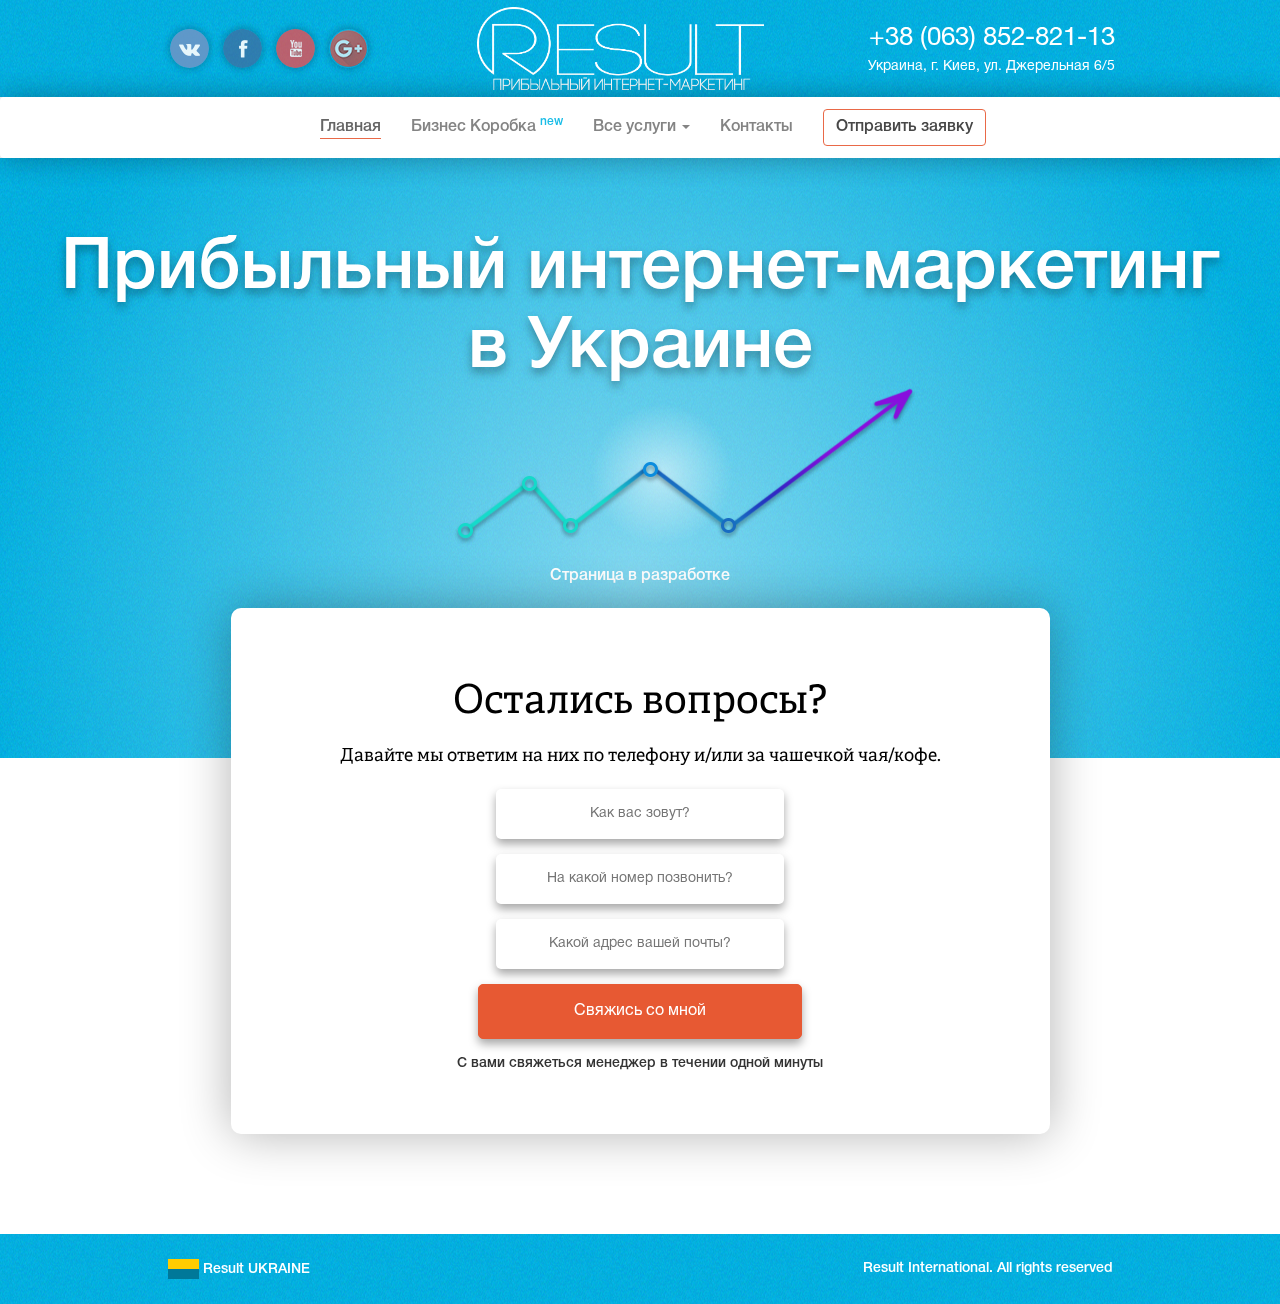
<file: index.html>
<!doctype html>
<html lang="ru">
<head>
    <meta charset="UTF-8">
    <title>Result - агентство прибильного интернет-маркетинга в Украине</title>
    <meta name="description" content="Увеличиваем прибыль Вашего бизнеса, продвигаем Вас сайт в топ, запускаем бизнес в интернете с нуля.">
    <meta name="keywords" content="интернет маркетинг, агентство интернет маркетинга, интернет маркетинг сайт, продвижение интернет маркетинга, интернет реклама маркетинг, компании интернет маркетинга, услуги интернет маркетинга, лучший интернет маркетинг, интернет маркетинг продажи, реклама в интернете, интернет агентство, result, result agency, result агентство, ризалт агентство, ризалт">
    <meta name="viewport" content="width=device-width, initial-scale=1, user-scalable=no">
    <link rel="stylesheet" href="bootstrap-3.3.5-dist/css/bootstrap.min.css">

    <link rel="stylesheet" href="css/main.css">
    <link rel="stylesheet" href="css/responsive.css">
    <link rel="stylesheet" href="css/owl.carousel.css">

    <link rel="shortcut icon" href="/favicon.ico">


    <meta name="google-site-verification" content="iscvTQbR3ls-BRSvQXrL3K_sreBfgdMmbMcjmVdFWWk" />

    <script>
        !function(f,b,e,v,n,t,s){if(f.fbq)return;n=f.fbq=function(){n.callMethod?
                n.callMethod.apply(n,arguments):n.queue.push(arguments)};if(!f._fbq)f._fbq=n;
            n.push=n;n.loaded=!0;n.version='2.0';n.queue=[];t=b.createElement(e);t.async=!0;
            t.src=v;s=b.getElementsByTagName(e)[0];s.parentNode.insertBefore(t,s)}(window,
                document,'script','https://connect.facebook.net/en_US/fbevents.js');

        fbq('init', '866415043438346');
        fbq('track', "PageView");</script>
    <noscript><img height="1" width="1" style="display:none"
                   src="https://www.facebook.com/tr?id=866415043438346&ev=PageView&noscript=1"
    /></noscript>

    <script>
        (function(i,s,o,g,r,a,m){i['GoogleAnalyticsObject']=r;i[r]=i[r]||function(){
                    (i[r].q=i[r].q||[]).push(arguments)},i[r].l=1*new Date();a=s.createElement(o),
                m=s.getElementsByTagName(o)[0];a.async=1;a.src=g;m.parentNode.insertBefore(a,m)
        })(window,document,'script','https://www.google-analytics.com/analytics.js','ga');

        ga('create', 'UA-42440807-41', 'auto');
        ga('send', 'pageview');

    </script>
    <!-- Yandex.Metrika counter -->
    <script type="text/javascript">
        (function (d, w, c) {
            (w[c] = w[c] || []).push(function() {
                try {
                    w.yaCounter37278365 = new Ya.Metrika({
                        id:37278365,
                        clickmap:true,
                        trackLinks:true,
                        accurateTrackBounce:true,
                        webvisor:true
                    });
                } catch(e) { }
            });

            var n = d.getElementsByTagName("script")[0],
                    s = d.createElement("script"),
                    f = function () { n.parentNode.insertBefore(s, n); };
            s.type = "text/javascript";
            s.async = true;
            s.src = "https://mc.yandex.ru/metrika/watch.js";

            if (w.opera == "[object Opera]") {
                d.addEventListener("DOMContentLoaded", f, false);
            } else { f(); }
        })(document, window, "yandex_metrika_callbacks");
    </script>
    <noscript><div><img src="https://mc.yandex.ru/watch/37278365" style="position:absolute; left:-9999px;" alt="" /></div></noscript>
    <!-- /Yandex.Metrika counter -->

</head>
<body>

<header>
    <div class="container">
        <div class="col-md-10 col-md-offset-1 col-xs-offset-0">
            <div class="row">
                <div class="head-line">
                    <div class="social">
                        <a href="http://vk.com/result.agency"><img src="img/vk.png" alt=""></a>
                        <a href="https://www.facebook.com/Result-980568972061150/"><img src="img/fb.png" alt=""></a>
                        <a href="https://www.youtube.com/channel/UCu0KXHjSnJvLqs1npQd5SVQ"><img src="img/yu.png" alt=""></a>
                        <a href="https://plus.google.com/+ResultAgency"><img src="img/gu.png" alt=""></a>
                    </div>
                    <a class="navbar-brand logo" href="/"><img src="img/result.png" alt=""></a>
                    <div class="contact">
                        <p>+38 (063) 852-821-13</p>

                        <p>Украина, г. Киев, ул. Джерельная 6/5 </p>
                    </div>
                </div>
            </div>
        </div>
    </div>
</header>

<div class="navbar navbar-default navbar-custom" role="navigation">
    <div class="container">
        <div class="col-md-10 col-md-offset-1 col-xs-offset-0">
            <div class="navbar-header">
                <button type="button" class="navbar-toggle collapsed" data-toggle="collapse" data-target="#bs-example-navbar-collapse-1" aria-expanded="false">
                    <span class="sr-only">Меню</span>
                    <span class="icon-bar"></span>
                    <span class="icon-bar"></span>
                    <span class="icon-bar"></span>
                </button>
            </div>

            <div class="collapse navbar-collapse" id="bs-example-navbar-collapse-1">
                <ul class="nav navbar-nav navbar-right">
                    <li class="right active"><a href="http://ua.result.agency/"><span>Главная</span></a></li>
                    <li class="right"><a href="/biznes-korobka"><span>Бизнес Коробка</span> <sup>new</sup></a></li>
                    <li class="dropdown">
                        <a href="#" class="dropdown-toggle" data-toggle="dropdown" role="button" aria-haspopup="true" aria-expanded="false">Все услуги <span class="caret"></span></a>
                        <ul class="dropdown-menu">
                            <li class="center"><a href="/landing-page"><span>Landing Page</span></a></li>
                            <li class="center"><a href="/seo"><span>SEO</span></a></li>
                            <li class="center"><a href="/kontekstanya-reklama"><span>Контекстная реклама</span></a></li class="left">
                            <li class="center"><a href="/smm"><span>SMM </span></a></li>
                            <li class="center"><a href="/email-marketing"><span>Email-marketing</span></a></li>
                        </ul>
                    </li>
                    <li class="left"><a href="#"><span>Контакты</span></a></li>

                    <li><button class="btn btn-custom-2" data-toggle="modal" data-target="#brif">Отправить заявку</button></li>

                </ul>
            </div><!-- /.navbar-collapse -->
        </div>
    </div>
</div>

<section id="s1">
    <div class="overlay">
        <div class="container">
            <div class="row">

                <h1>Прибыльный интернет-маркетинг
                    в Украине</h1>

                <div class="col-md-10 col-md-offset-1 col-xs-offset-0 text-center">
                    <img src="img/arrow.png" alt="">
                    <br>
                    <br>
                    <span style="color: white;font-size: 16px;">Страница в разработке </span>
                </div>
            </div>
        </div>
    </div>
</section>

<section id="s2">

        <div class="container">
            <div class="row">
                <div class="form">
                    <h2>Остались вопросы?</h2>
                    <h3>Давайте мы ответим на них по телефону и/или за чашечкой чая/кофе.</h3>

                    <form onsubmit="ga('send', 'event', 'Оформить' , 'Заявка', 'Статика');" action="" class="validate">
                        <input type="text" name="name" placeholder="Как вас зовут?" required="">
                        <input type="text" name="telephone" placeholder="На какой номер позвонить?" required="">
                        <input type="text" name="email" placeholder="Какой адрес вашей почты?" required="">
                        <input type="hidden" name="site" value="27">
                        <input type="hidden" name="product" value="Обратный звонок">

                        <button class="btn btn-custom btn-block">Свяжись со мной</button>
                        <p style="text-align: center;">С вами свяжеться менеджер в течении одной минуты</p>
                    </form>
                </div>
            </div>
        </div>

</section>

<footer>
    <div class="container">
        <div class="row">
            <div class="col-md-10 col-xs-offset-0 col-md-offset-1">
                <div class="line">

                    <div class="result-urk">
                        <img src="img/result-ukraine.png" alt="">
                        <span>Result UKRAINE</span>
                    </div>

                    <span>Result International. All rights reserved</span>

                </div>
            </div>
        </div>
    </div>
</footer>

<div class="modal fade" id="brif" tabindex="-1" role="dialog" aria-labelledby="myModalLabel">
    <div class="modal-dialog" role="document">
        <div class="body-modal">
            <button type="button" class="close" data-dismiss="modal" aria-label="Close">
                <div class="cross">
                    <svg viewBox="0 0 512 512">
                        <polygon points="512,29.8 482.3,0.2 255.8,226.2 29.4,0.2 -0.3,29.8 226.1,255.8 -0.3,481.9 29.4,511.5 255.8,285.5 482.3,511.5 512,481.9 285.5,255.8"/>
                    </svg>
                </div>
            </button>

            <h2>Заполните форму<br>
                <span>и мы обсудим с вами все за чашечкой чая/кофе.</span></h2>

            <form action="" class='validate'>

                <input type="hidden" name="site" value="27">

                <input type="text" name="name" placeholder="Как вас зовут?" required>
                <input type="text" name="telephone" placeholder="Ваш номер телефона" required>
                <input type="text" name="email" placeholder="Ваша почта" required>

                <button class="btn btn-custom" type="submit">Отправить заявку</button>

            </form>
            <p>С вами свяжеться менеджер в течении одной минуты</p>

            <img src="../img/tea.png" alt="">
        </div>


    </div>
</div>

<div class="modal fade supercent" id="thanks" tabindex="-1" role="dialog">

    <h3 style="color: white;">Спасибо, ваша заявка отправлена ожидайте звонка нашего менеджера</h3>

</div>

<script src="js/jquery-2.2.0.min.js"></script>

<script src="bootstrap-3.3.5-dist/js/bootstrap.min.js"></script>
<script src="js/owl.carousel.min.js"></script>
<script src="js/jquery.appear.js"></script>
<script src="js/jquery.waypoints.min.js"></script>
<script src="js/main.js"></script>
<script src="js/jquery.bootstrap-autohidingnavbar.js"></script>


 <!--BEGIN JIVOSITE CODE {literal} -->
<script type='text/javascript'>
    (function(){ var widget_id = 'bY9HhgACPs';
        var s = document.createElement('script'); s.type = 'text/javascript'; s.async = true; s.src = '//code.jivosite.com/script/widget/'+widget_id; var ss = document.getElementsByTagName('script')[0]; ss.parentNode.insertBefore(s, ss);})();</script>
 <!--{/literal} END JIVOSITE CODE -->


<link rel="stylesheet" href="https://cdn.callbackkiller.com/widget/cbk.css">
<script type="text/javascript" src="https://cdn.callbackkiller.com/widget/cbk.js?wcb_code=27668" charset="UTF-8" async></script>

</body>
</html>
</file>
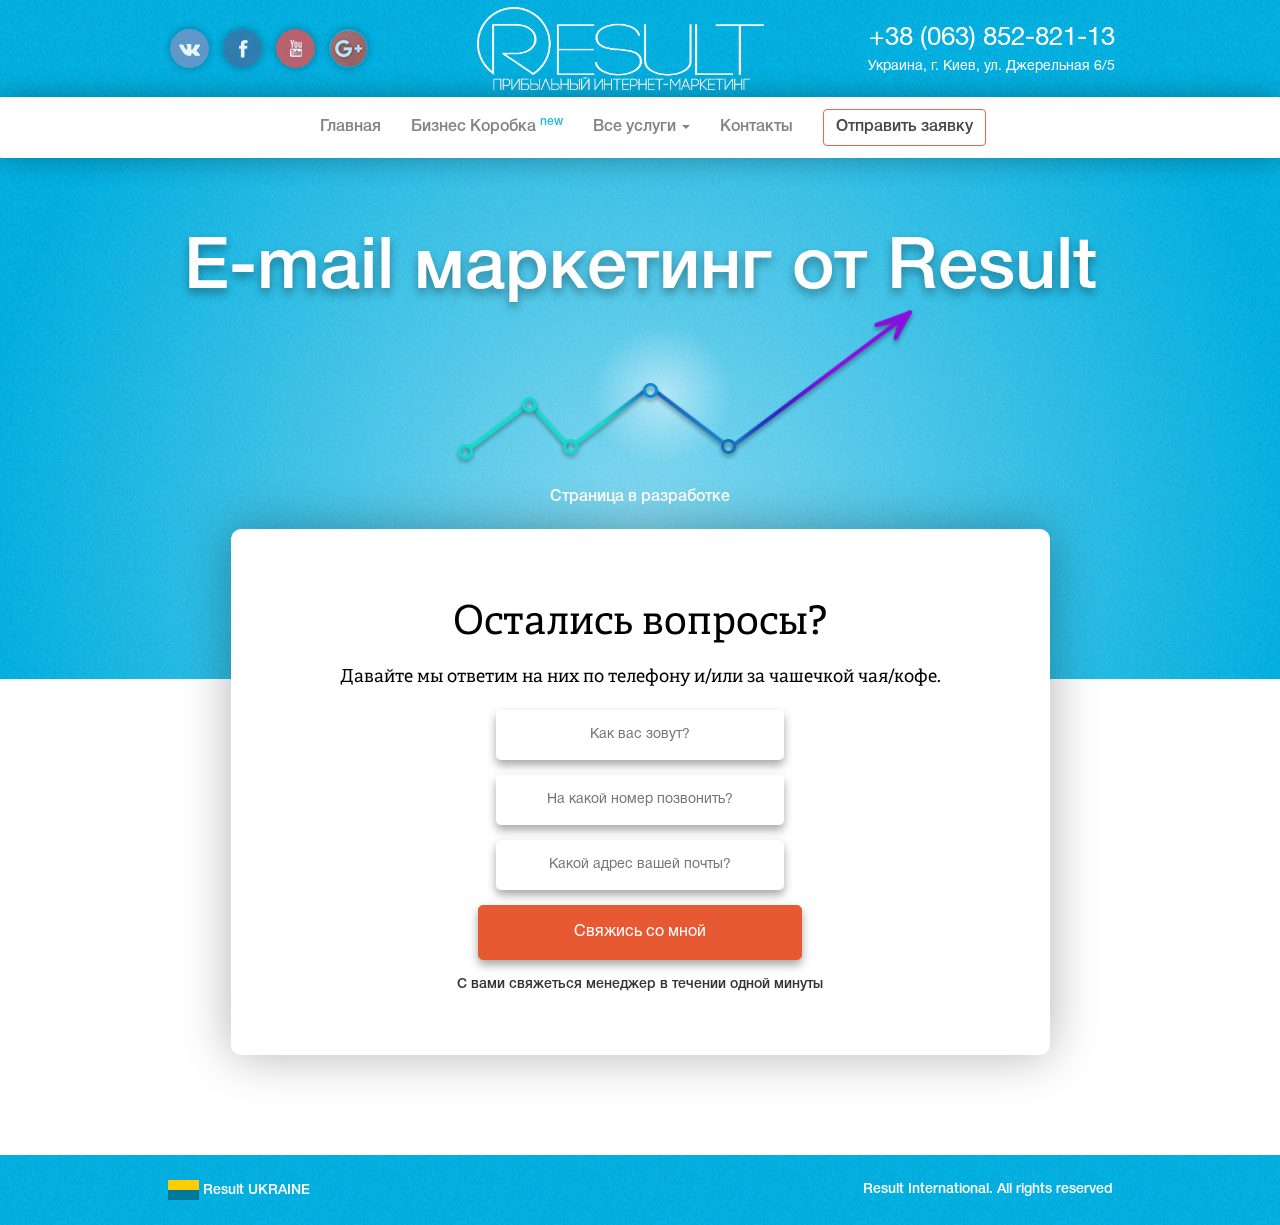
<file: email-marketing/index.html>
<!doctype html>
<html lang="ru">
<head>
    <meta charset="UTF-8">
    <title>E-mail маркетинг от Result</title>
    <meta name="description" content="Лучший инструмент для построения тёплых отношений с Вашими клиентами.">
    <meta name="keywords" content="email маркетинг, email маркетинг рассылки, продающий email маркетинг, интернет email маркетинг, емейл маркетинг, email marketing, заказать рассылку, емаил рассылка, эффективная рассылка">
    <meta name="viewport" content="width=device-width, initial-scale=1, user-scalable=no">
    <link rel="stylesheet" href="../bootstrap-3.3.5-dist/css/bootstrap.min.css">

    <link rel="stylesheet" href="../css/main.css">
    <link rel="stylesheet" href="../css/responsive.css">
    <link rel="stylesheet" href="../css/owl.carousel.css">

    <link rel="shortcut icon" href="/favicon.ico">

    <meta name="google-site-verification" content="iscvTQbR3ls-BRSvQXrL3K_sreBfgdMmbMcjmVdFWWk" />

    <script>
        !function(f,b,e,v,n,t,s){if(f.fbq)return;n=f.fbq=function(){n.callMethod?
                n.callMethod.apply(n,arguments):n.queue.push(arguments)};if(!f._fbq)f._fbq=n;
            n.push=n;n.loaded=!0;n.version='2.0';n.queue=[];t=b.createElement(e);t.async=!0;
            t.src=v;s=b.getElementsByTagName(e)[0];s.parentNode.insertBefore(t,s)}(window,
                document,'script','https://connect.facebook.net/en_US/fbevents.js');

        fbq('init', '866415043438346');
        fbq('track', "PageView");</script>
    <noscript><img height="1" width="1" style="display:none"
                   src="https://www.facebook.com/tr?id=866415043438346&ev=PageView&noscript=1"
    /></noscript>

    <script>
        (function(i,s,o,g,r,a,m){i['GoogleAnalyticsObject']=r;i[r]=i[r]||function(){
                    (i[r].q=i[r].q||[]).push(arguments)},i[r].l=1*new Date();a=s.createElement(o),
                m=s.getElementsByTagName(o)[0];a.async=1;a.src=g;m.parentNode.insertBefore(a,m)
        })(window,document,'script','https://www.google-analytics.com/analytics.js','ga');

        ga('create', 'UA-42440807-41', 'auto');
        ga('send', 'pageview');

    </script>
    <!-- Yandex.Metrika counter -->
    <script type="text/javascript">
        (function (d, w, c) {
            (w[c] = w[c] || []).push(function() {
                try {
                    w.yaCounter37278365 = new Ya.Metrika({
                        id:37278365,
                        clickmap:true,
                        trackLinks:true,
                        accurateTrackBounce:true,
                        webvisor:true
                    });
                } catch(e) { }
            });

            var n = d.getElementsByTagName("script")[0],
                    s = d.createElement("script"),
                    f = function () { n.parentNode.insertBefore(s, n); };
            s.type = "text/javascript";
            s.async = true;
            s.src = "https://mc.yandex.ru/metrika/watch.js";

            if (w.opera == "[object Opera]") {
                d.addEventListener("DOMContentLoaded", f, false);
            } else { f(); }
        })(document, window, "yandex_metrika_callbacks");
    </script>
    <noscript><div><img src="https://mc.yandex.ru/watch/37278365" style="position:absolute; left:-9999px;" alt="" /></div></noscript>
    <!-- /Yandex.Metrika counter -->

</head>
<body>

<header>
    <div class="container">
        <div class="col-md-10 col-md-offset-1 col-xs-offset-0">
            <div class="row">
                <div class="head-line">
                    <div class="social">
                        <a href="http://vk.com/result.agency"><img src="../img/vk.png" alt=""></a>
                        <a href="https://www.facebook.com/Result-980568972061150/"><img src="../img/fb.png" alt=""></a>
                        <a href="https://www.youtube.com/channel/UCu0KXHjSnJvLqs1npQd5SVQ"><img src="../img/yu.png" alt=""></a>
                        <a href="https://plus.google.com/+ResultAgency"><img src="../img/gu.png" alt=""></a>
                    </div>

                    <a class="navbar-brand logo" href="#"><img src="../img/result.png" alt=""></a>

                    <div class="contact">
                        <p>+38 (063) 852-821-13</p>

                        <p>Украина, г. Киев, ул. Джерельная 6/5 </p>
                    </div>
                </div>
            </div>
        </div>
    </div>
</header>

<div class="navbar navbar-default navbar-custom" role="navigation">
    <div class="container">
        <div class="col-md-10 col-md-offset-1 col-xs-offset-0">
            <div class="navbar-header">
                <button type="button" class="navbar-toggle collapsed" data-toggle="collapse" data-target="#bs-example-navbar-collapse-1" aria-expanded="false">
                    <span class="sr-only">Меню</span>
                    <span class="icon-bar"></span>
                    <span class="icon-bar"></span>
                    <span class="icon-bar"></span>
                </button>

            </div>

            <div class="collapse navbar-collapse" id="bs-example-navbar-collapse-1">
                <ul class="nav navbar-nav navbar-right">
                    <li class="right"><a href="http://ua.result.agency/"><span>Главная</span></a></li>
                    <li class="right"><a href="/biznes-korobka"><span>Бизнес Коробка</span> <sup>new</sup></a></li>
                    <li class="dropdown">
                        <a href="#" class="dropdown-toggle" data-toggle="dropdown" role="button" aria-haspopup="true" aria-expanded="false">Все услуги <span class="caret"></span></a>
                        <ul class="dropdown-menu">
                            <li class="center"><a href="/landing-page"><span>Landing Page</span></a></li>
                            <li class="center"><a href="/seo"><span>SEO</span></a></li>
                            <li class="center"><a href="/kontekstanya-reklama"><span>Контекстная реклама</span></a></li>
                            <li class="center"><a href="/smm"><span>SMM </span></a></li>
                            <li class="center"><a href="/email-marketing"><span>Email-marketing</span></a></li>
                        </ul>
                    </li>
                    <li class="left"><a href="#"><span>Контакты</span></a></li>

                    <li><button class="btn btn-custom-2" data-toggle="modal" data-target="#brif">Отправить заявку</button></li>

                </ul>
            </div><!-- /.navbar-collapse -->
        </div>
    </div>
</div>

<section id="s1">
    <div class="overlay">
        <div class="container">
            <div class="row">

                <h1>E-mail маркетинг от Result</h1>

                <div class="col-md-10 col-md-offset-1 col-xs-offset-0 text-center">
                    <img src="../img/arrow.png" alt="">
                    <br>
                    <br>
                    <span style="color: white;font-size: 16px;">Страница в разработке </span>
                </div>
            </div>
        </div>
    </div>
</section>

<section id="s2">

    <div class="container">
        <div class="row">
            <div class="form">
                <h2>Остались вопросы?</h2>
                <h3>Давайте мы ответим на них по телефону и/или за чашечкой чая/кофе.</h3>

                <form onsubmit="ga('send', 'event', 'Оформить' , 'Заявка', 'Статика');" action="" class="validate">
                    <input type="text" name="name" placeholder="Как вас зовут?" required="">
                    <input type="text" name="telephone" placeholder="На какой номер позвонить?" required="">
                    <input type="text" name="email" placeholder="Какой адрес вашей почты?" required="">
                    <input type="hidden" name="site" value="27">
                    <input type="hidden" name="product" value="Обратный звонок">

                    <button class="btn btn-custom btn-block">Свяжись со мной</button>
                    <p style="text-align: center;">С вами свяжеться менеджер в течении одной минуты</p>
                </form>
            </div>
        </div>
    </div>

</section>

<footer>
    <div class="container">
        <div class="row">
            <div class="col-md-10 col-xs-offset-0 col-md-offset-1">
                <div class="line">

                    <div class="result-urk">
                        <img src="../img/result-ukraine.png" alt="">
                        <span>Result UKRAINE</span>
                    </div>

                    <span>Result International. All rights reserved</span>

                </div>
            </div>
        </div>
    </div>
</footer>

<div class="modal fade" id="brif" tabindex="-1" role="dialog" aria-labelledby="myModalLabel">
    <div class="modal-dialog" role="document">
        <div class="body-modal">
            <button type="button" class="close" data-dismiss="modal" aria-label="Close">
                <div class="cross">
                    <svg viewBox="0 0 512 512">
                        <polygon points="512,29.8 482.3,0.2 255.8,226.2 29.4,0.2 -0.3,29.8 226.1,255.8 -0.3,481.9 29.4,511.5 255.8,285.5 482.3,511.5 512,481.9 285.5,255.8"/>
                    </svg>
                </div>
            </button>

            <h2>Заполните форму<br>
                <span>и мы обсудим с вами все за чашечкой чая/кофе.</span></h2>

            <form action="" class='validate'>

                <input type="hidden" name="site" value="27">

                <input type="text" name="name" placeholder="Как вас зовут?" required>
                <input type="text" name="telephone" placeholder="Ваш номер телефона" required>
                <input type="text" name="email" placeholder="Ваша почта" required>

                <button class="btn btn-custom" type="submit">Отправить заявку</button>

            </form>
            <p>С вами свяжеться менеджер в течении одной минуты</p>

            <img src="../img/tea.png" alt="">
        </div>


    </div>
</div>

<div class="modal fade supercent" id="thanks" tabindex="-1" role="dialog">

    <h3 style="color: white;">Спасибо, ваша заявка отправлена ожидайте звонка нашего менеджера</h3>

</div>

<script src="../js/jquery-2.2.0.min.js"></script>

<script src="../bootstrap-3.3.5-dist/js/bootstrap.min.js"></script>
<script src="../js/owl.carousel.min.js"></script>
<script src="../js/jquery.appear.js"></script>
<script src="../js/jquery.waypoints.min.js"></script>
<script src="../js/main.js"></script>
<script src="../js/jquery.bootstrap-autohidingnavbar.js"></script>



<script type='text/javascript'>
(function(){ var widget_id = 'bY9HhgACPs';
var s = document.createElement('script'); s.type = 'text/javascript'; s.async = true; s.src = '//code.jivosite.com/script/widget/'+widget_id; var ss = document.getElementsByTagName('script')[0]; ss.parentNode.insertBefore(s, ss);})();</script>


<link rel="stylesheet" href="https://cdn.callbackkiller.com/widget/cbk.css">
<script type="text/javascript" src="https://cdn.callbackkiller.com/widget/cbk.js?wcb_code=27668" charset="UTF-8" async></script>



</body>
</html>
</file>
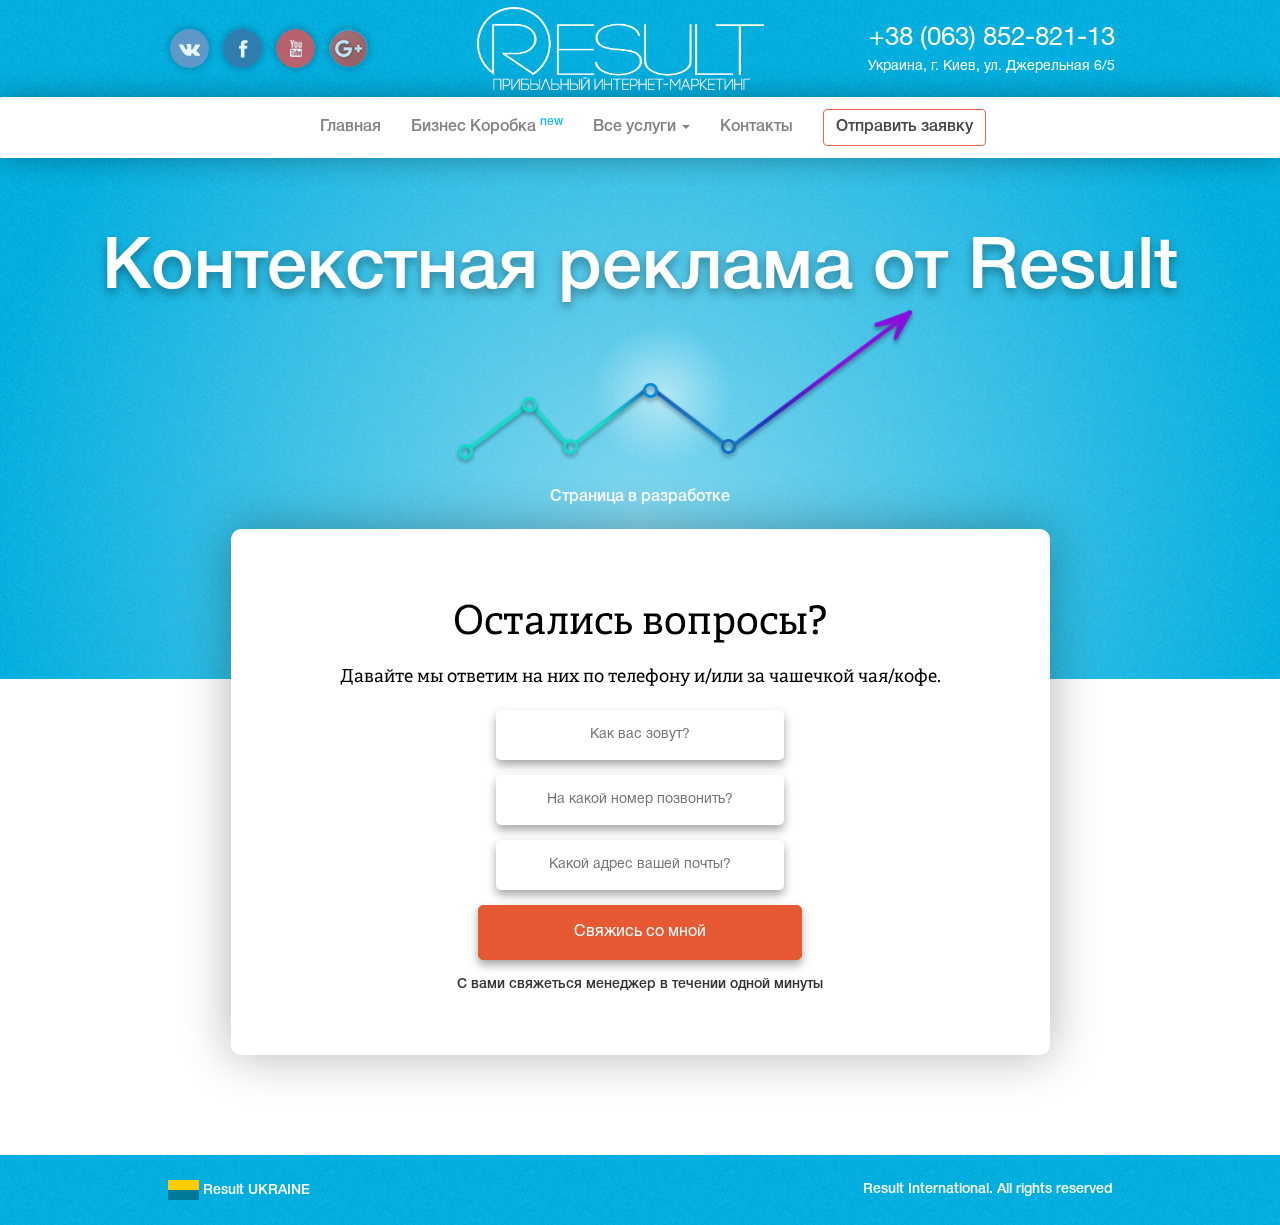
<file: kontekstanya-reklama/index.html>
<!doctype html>
<html lang="ru">
<head>
    <meta charset="UTF-8">
    <title>Контекстная реклама от Result</title>
    <meta name="description" content="Контекстная реклама является самым быстрым и контролируемым источником продаж и новых клиентов.">
    <meta name="keywords" content="контекстная реклама, контекстная реклама яндекс, контекстная реклама директ, контекстная реклама яндекс директ, контекстная реклама гугл, контекстная реклама google, настройка контекстной рекламы, контекстная реклама сайта, заказать контекстную рекламу, настроить контекстную рекламу, контекстная реклама цена, adwords контекстная реклама, контекстная реклама google adwords, стоимость контекстной рекламы, контекстная реклама киев, продвижение контекстная реклама, услуги контекстной рекламы, контекстна реклама від компанії google, контекстная реклама яндекс заказать, агентство контекстной рекламы, стоимость контекстной рекламы яндекс, контекстная реклама гугл +и яндекс, контекстная реклама украина">
    <meta name="viewport" content="width=device-width, initial-scale=1, user-scalable=no">
    <link rel="stylesheet" href="../bootstrap-3.3.5-dist/css/bootstrap.min.css">

    <link rel="stylesheet" href="../css/main.css">
    <link rel="stylesheet" href="../css/responsive.css">
    <link rel="stylesheet" href="../css/owl.carousel.css">

    <link rel="shortcut icon" href="/favicon.ico">

    <meta name="google-site-verification" content="iscvTQbR3ls-BRSvQXrL3K_sreBfgdMmbMcjmVdFWWk" />

    <script>
        !function(f,b,e,v,n,t,s){if(f.fbq)return;n=f.fbq=function(){n.callMethod?
                n.callMethod.apply(n,arguments):n.queue.push(arguments)};if(!f._fbq)f._fbq=n;
            n.push=n;n.loaded=!0;n.version='2.0';n.queue=[];t=b.createElement(e);t.async=!0;
            t.src=v;s=b.getElementsByTagName(e)[0];s.parentNode.insertBefore(t,s)}(window,
                document,'script','https://connect.facebook.net/en_US/fbevents.js');

        fbq('init', '866415043438346');
        fbq('track', "PageView");</script>
    <noscript><img height="1" width="1" style="display:none"
                   src="https://www.facebook.com/tr?id=866415043438346&ev=PageView&noscript=1"
    /></noscript>

    <script>
        (function(i,s,o,g,r,a,m){i['GoogleAnalyticsObject']=r;i[r]=i[r]||function(){
                    (i[r].q=i[r].q||[]).push(arguments)},i[r].l=1*new Date();a=s.createElement(o),
                m=s.getElementsByTagName(o)[0];a.async=1;a.src=g;m.parentNode.insertBefore(a,m)
        })(window,document,'script','https://www.google-analytics.com/analytics.js','ga');

        ga('create', 'UA-42440807-41', 'auto');
        ga('send', 'pageview');

    </script>
    <!-- Yandex.Metrika counter -->
    <script type="text/javascript">
        (function (d, w, c) {
            (w[c] = w[c] || []).push(function() {
                try {
                    w.yaCounter37278365 = new Ya.Metrika({
                        id:37278365,
                        clickmap:true,
                        trackLinks:true,
                        accurateTrackBounce:true,
                        webvisor:true
                    });
                } catch(e) { }
            });

            var n = d.getElementsByTagName("script")[0],
                    s = d.createElement("script"),
                    f = function () { n.parentNode.insertBefore(s, n); };
            s.type = "text/javascript";
            s.async = true;
            s.src = "https://mc.yandex.ru/metrika/watch.js";

            if (w.opera == "[object Opera]") {
                d.addEventListener("DOMContentLoaded", f, false);
            } else { f(); }
        })(document, window, "yandex_metrika_callbacks");
    </script>
    <noscript><div><img src="https://mc.yandex.ru/watch/37278365" style="position:absolute; left:-9999px;" alt="" /></div></noscript>
    <!-- /Yandex.Metrika counter -->


</head>
<body>

<header>
    <div class="container">
        <div class="col-md-10 col-md-offset-1 col-xs-offset-0">
            <div class="row">
                <div class="head-line">
                    <div class="social">
                        <a href="http://vk.com/result.agency"><img src="../img/vk.png" alt=""></a>
                        <a href="https://www.facebook.com/Result-980568972061150/"><img src="../img/fb.png" alt=""></a>
                        <a href="https://www.youtube.com/channel/UCu0KXHjSnJvLqs1npQd5SVQ"><img src="../img/yu.png" alt=""></a>
                        <a href="https://plus.google.com/+ResultAgency"><img src="../img/gu.png" alt=""></a>
                    </div>

                    <a class="navbar-brand logo" href="#"><img src="../img/result.png" alt=""></a>

                    <div class="contact">
                        <p>+38 (063) 852-821-13</p>

                        <p>Украина, г. Киев, ул. Джерельная 6/5 </p>
                    </div>
                </div>
            </div>
        </div>
    </div>
</header>

<div class="navbar navbar-default navbar-custom" role="navigation">
    <div class="container">
        <div class="col-md-10 col-md-offset-1 col-xs-offset-0">
            <div class="navbar-header">
                <button type="button" class="navbar-toggle collapsed" data-toggle="collapse" data-target="#bs-example-navbar-collapse-1" aria-expanded="false">
                    <span class="sr-only">Меню</span>
                    <span class="icon-bar"></span>
                    <span class="icon-bar"></span>
                    <span class="icon-bar"></span>
                </button>

            </div>

            <div class="collapse navbar-collapse" id="bs-example-navbar-collapse-1">
                <ul class="nav navbar-nav navbar-right">
                    <li class="right"><a href="http://ua.result.agency/"><span>Главная</span></a></li>
                    <li class="right"><a href="/biznes-korobka"><span>Бизнес Коробка</span> <sup>new</sup></a></li>
                    <li class="dropdown">
                        <a href="#" class="dropdown-toggle" data-toggle="dropdown" role="button" aria-haspopup="true" aria-expanded="false">Все услуги <span class="caret"></span></a>
                        <ul class="dropdown-menu">
                            <li class="center"><a href="/landing-page"><span>Landing Page</span></a></li>
                            <li class="center"><a href="/seo"><span>SEO</span></a></li>
                            <li class="center"><a href="/kontekstanya-reklama"><span>Контекстная реклама</span></a></li>
                            <li class="center"><a href="/smm"><span>SMM </span></a></li>
                            <li class="center"><a href="/email-marketing"><span>Email-marketing</span></a></li>
                        </ul>
                    </li>
                    <li class="left"><a href="#"><span>Контакты</span></a></li>

                    <li><button class="btn btn-custom-2" data-toggle="modal" data-target="#brif">Отправить заявку</button></li>

                </ul>
            </div><!-- /.navbar-collapse -->
        </div>
    </div>
</div>

<section id="s1">
    <div class="overlay">
        <div class="container">
            <div class="row">

                <h1>Контекстная реклама от Result</h1>

                <div class="col-md-10 col-md-offset-1 col-xs-offset-0 text-center">
                    <img src="../img/arrow.png" alt="">
                    <br>
                    <br>
                    <span style="color: white;font-size: 16px;">Страница в разработке </span>
                </div>
            </div>
        </div>
    </div>
</section>

<section id="s2">

    <div class="container">
        <div class="row">
            <div class="form">
                <h2>Остались вопросы?</h2>
                <h3>Давайте мы ответим на них по телефону и/или за чашечкой чая/кофе.</h3>

                <form onsubmit="ga('send', 'event', 'Оформить' , 'Заявка', 'Статика');" action="" class="validate">
                    <input type="text" name="name" placeholder="Как вас зовут?" required="">
                    <input type="text" name="telephone" placeholder="На какой номер позвонить?" required="">
                    <input type="text" name="email" placeholder="Какой адрес вашей почты?" required="">
                    <input type="hidden" name="site" value="27">
                    <input type="hidden" name="product" value="Обратный звонок">

                    <button class="btn btn-custom btn-block">Свяжись со мной</button>
                    <p style="text-align: center;">С вами свяжеться менеджер в течении одной минуты</p>
                </form>
            </div>
        </div>
    </div>

</section>

<footer>
    <div class="container">
        <div class="row">
            <div class="col-md-10 col-xs-offset-0 col-md-offset-1">
                <div class="line">

                    <div class="result-urk">
                        <img src="../img/result-ukraine.png" alt="">
                        <span>Result UKRAINE</span>
                    </div>

                    <span>Result International. All rights reserved</span>

                </div>
            </div>
        </div>
    </div>
</footer>

<div class="modal fade" id="brif" tabindex="-1" role="dialog" aria-labelledby="myModalLabel">
    <div class="modal-dialog" role="document">
        <div class="body-modal">
            <button type="button" class="close" data-dismiss="modal" aria-label="Close">
                <div class="cross">
                    <svg viewBox="0 0 512 512">
                        <polygon points="512,29.8 482.3,0.2 255.8,226.2 29.4,0.2 -0.3,29.8 226.1,255.8 -0.3,481.9 29.4,511.5 255.8,285.5 482.3,511.5 512,481.9 285.5,255.8"/>
                    </svg>
                </div>
            </button>

            <h2>Заполните форму<br>
                <span>и мы обсудим с вами все за чашечкой чая/кофе.</span></h2>

            <form action="" class='validate'>

                <input type="hidden" name="site" value="27">

                <input type="text" name="name" placeholder="Как вас зовут?" required>
                <input type="text" name="telephone" placeholder="Ваш номер телефона" required>
                <input type="text" name="email" placeholder="Ваша почта" required>

                <button class="btn btn-custom" type="submit">Отправить заявку</button>

            </form>
            <p>С вами свяжеться менеджер в течении одной минуты</p>

            <img src="../img/tea.png" alt="">
        </div>


    </div>
</div>

<div class="modal fade supercent" id="thanks" tabindex="-1" role="dialog">

    <h3 style="color: white;">Спасибо, ваша заявка отправлена ожидайте звонка нашего менеджера</h3>

</div>

<script src="../js/jquery-2.2.0.min.js"></script>

<script src="../bootstrap-3.3.5-dist/js/bootstrap.min.js"></script>
<script src="../js/owl.carousel.min.js"></script>
<script src="../js/jquery.appear.js"></script>
<script src="../js/jquery.waypoints.min.js"></script>
<script src="../js/main.js"></script>
<script src="../js/jquery.bootstrap-autohidingnavbar.js"></script>



<script type='text/javascript'>
(function(){ var widget_id = 'bY9HhgACPs';
var s = document.createElement('script'); s.type = 'text/javascript'; s.async = true; s.src = '//code.jivosite.com/script/widget/'+widget_id; var ss = document.getElementsByTagName('script')[0]; ss.parentNode.insertBefore(s, ss);})();</script>


<link rel="stylesheet" href="https://cdn.callbackkiller.com/widget/cbk.css">
<script type="text/javascript" src="https://cdn.callbackkiller.com/widget/cbk.js?wcb_code=27668" charset="UTF-8" async></script>


</body>
</html>
</file>
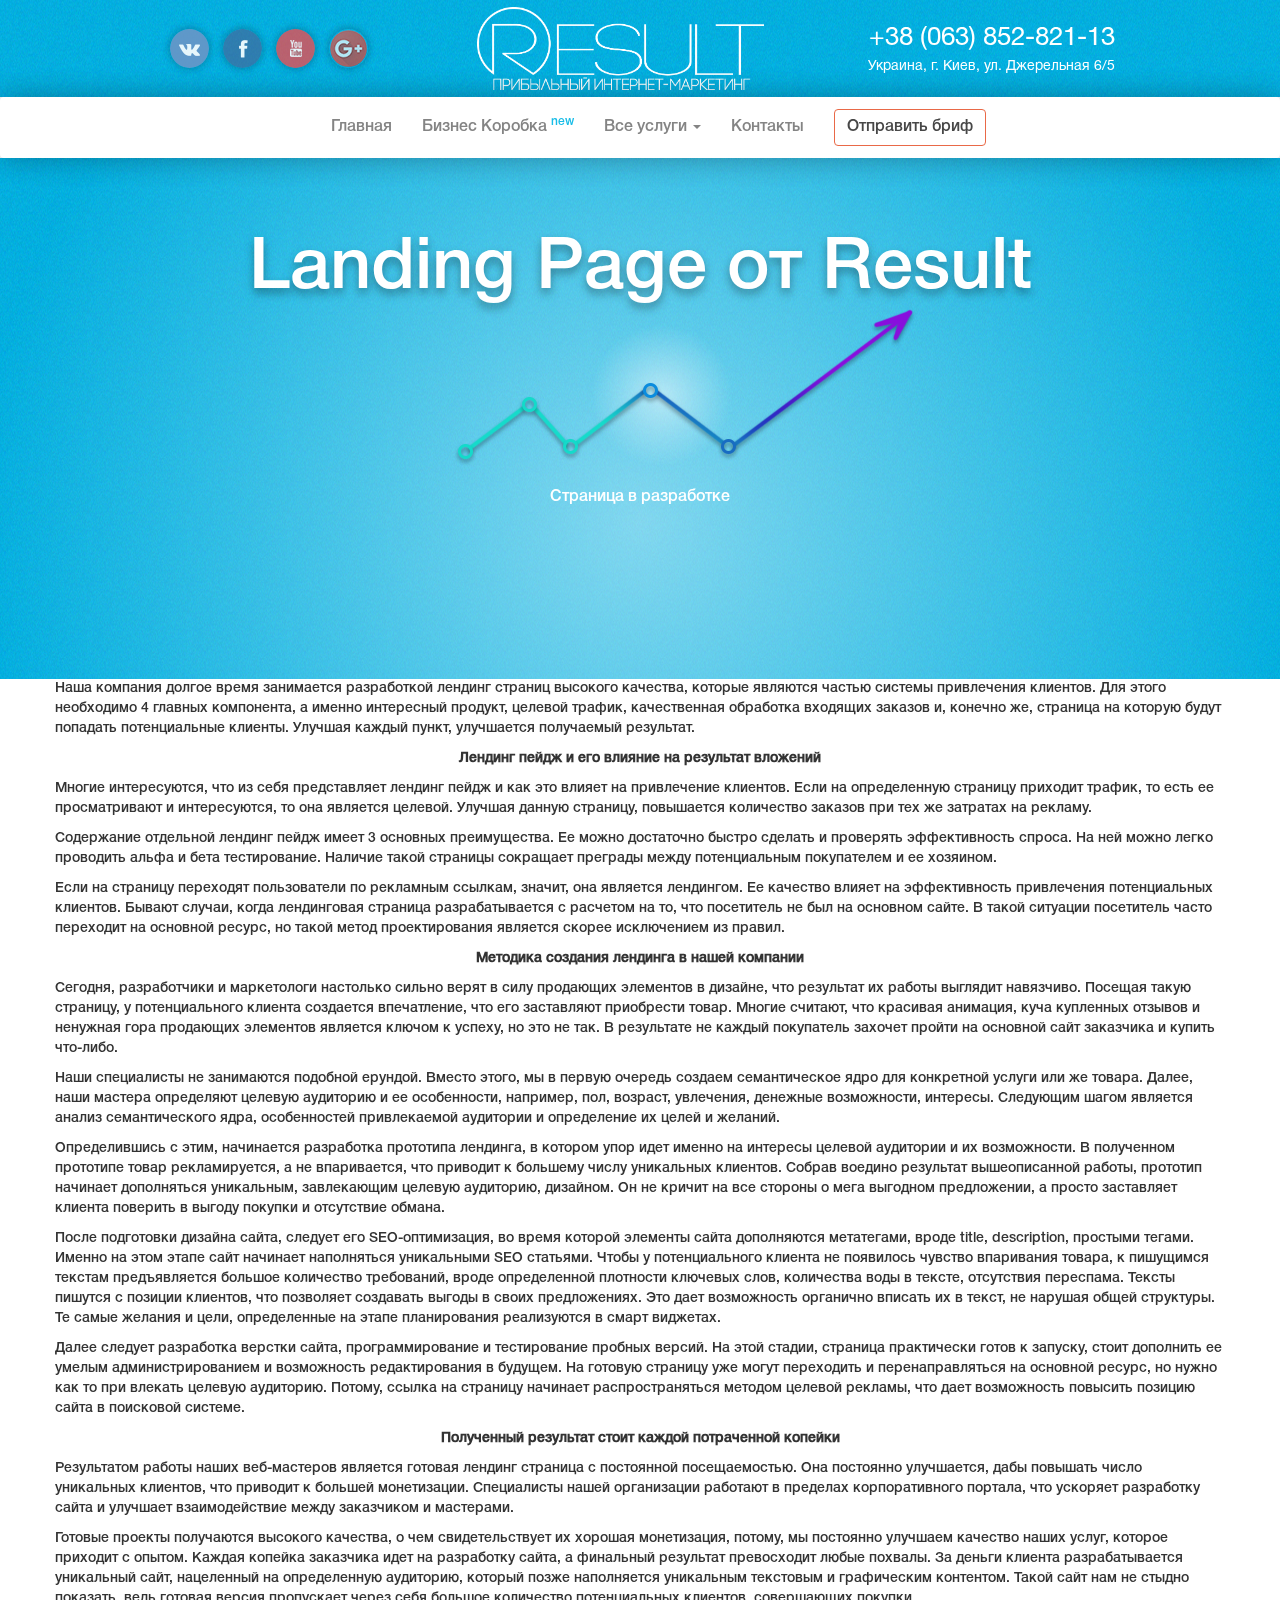
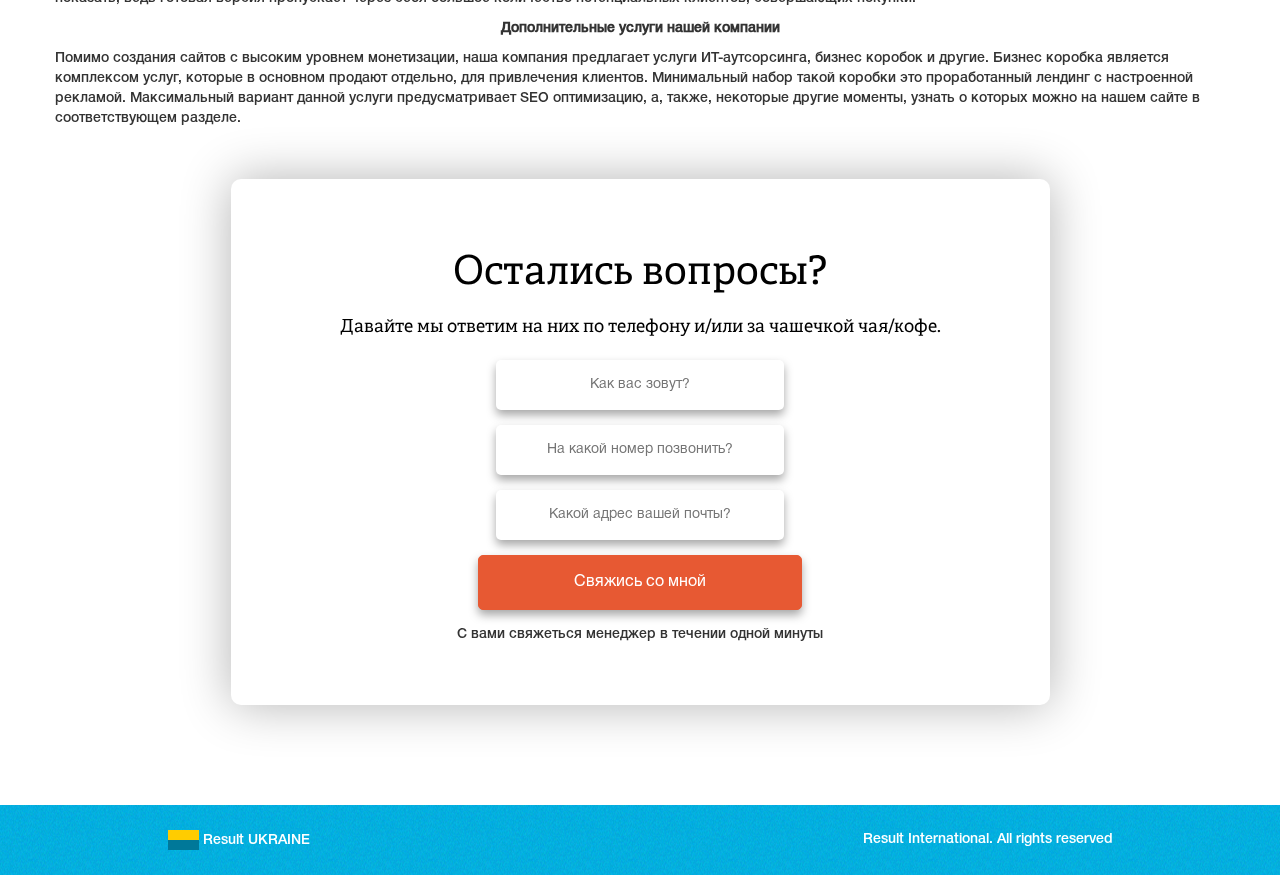
<file: landing-page/index.html>
<!doctype html>
<html lang="ru">
<head>
    <meta charset="UTF-8">
    <title>Landing Page от Result</title>
    <meta name="description" content="Грамотно постренный Landing Page дает прирост прибыли и продаж в разы, по сравнению с обычными страницами сайта.">
    <meta name="keywords" content="landing page, landings page, создание landing page, заказать landing page, разработка landing page, идеальный landing page, landing page купить, лучшие landing page, лендинг пейдж, заказать лендинг, лэндинг пейдж, landing сайт, купить лендинг, лендинг пейдж купить, заказать лендинг пейдж, посадочная страница, лендинг цена, заказать landing, создание лендинга, лендинг пейдж цена, продающий лендинг, заказать лэндинг">
    <meta name="viewport" content="width=device-width, initial-scale=1, user-scalable=no">
    <link rel="stylesheet" href="../bootstrap-3.3.5-dist/css/bootstrap.min.css">

    <link rel="stylesheet" href="../css/main.css">
    <link rel="stylesheet" href="../css/responsive.css">
    <link rel="stylesheet" href="../css/owl.carousel.css">

    <link rel="shortcut icon" href="/favicon.ico">

    <meta name="google-site-verification" content="iscvTQbR3ls-BRSvQXrL3K_sreBfgdMmbMcjmVdFWWk" />

    <script>
        !function(f,b,e,v,n,t,s){if(f.fbq)return;n=f.fbq=function(){n.callMethod?
                n.callMethod.apply(n,arguments):n.queue.push(arguments)};if(!f._fbq)f._fbq=n;
            n.push=n;n.loaded=!0;n.version='2.0';n.queue=[];t=b.createElement(e);t.async=!0;
            t.src=v;s=b.getElementsByTagName(e)[0];s.parentNode.insertBefore(t,s)}(window,
                document,'script','https://connect.facebook.net/en_US/fbevents.js');

        fbq('init', '866415043438346');
        fbq('track', "PageView");</script>
    <noscript><img height="1" width="1" style="display:none"
                   src="https://www.facebook.com/tr?id=866415043438346&ev=PageView&noscript=1"
    /></noscript>


    <script>
        (function(i,s,o,g,r,a,m){i['GoogleAnalyticsObject']=r;i[r]=i[r]||function(){
                    (i[r].q=i[r].q||[]).push(arguments)},i[r].l=1*new Date();a=s.createElement(o),
                m=s.getElementsByTagName(o)[0];a.async=1;a.src=g;m.parentNode.insertBefore(a,m)
        })(window,document,'script','https://www.google-analytics.com/analytics.js','ga');

        ga('create', 'UA-42440807-41', 'auto');
        ga('send', 'pageview');

    </script>
    <!-- Yandex.Metrika counter -->
    <script type="text/javascript">
        (function (d, w, c) {
            (w[c] = w[c] || []).push(function() {
                try {
                    w.yaCounter37278365 = new Ya.Metrika({
                        id:37278365,
                        clickmap:true,
                        trackLinks:true,
                        accurateTrackBounce:true,
                        webvisor:true
                    });
                } catch(e) { }
            });

            var n = d.getElementsByTagName("script")[0],
                    s = d.createElement("script"),
                    f = function () { n.parentNode.insertBefore(s, n); };
            s.type = "text/javascript";
            s.async = true;
            s.src = "https://mc.yandex.ru/metrika/watch.js";

            if (w.opera == "[object Opera]") {
                d.addEventListener("DOMContentLoaded", f, false);
            } else { f(); }
        })(document, window, "yandex_metrika_callbacks");
    </script>
    <noscript><div><img src="https://mc.yandex.ru/watch/37278365" style="position:absolute; left:-9999px;" alt="" /></div></noscript>
    <!-- /Yandex.Metrika counter -->

</head>
<body>

<header>
    <div class="container">
        <div class="col-md-10 col-md-offset-1 col-xs-offset-0">
            <div class="row">
                <div class="head-line">
                    <div class="social">
                        <a href="http://vk.com/result.agency"><img src="../img/vk.png" alt=""></a>
                        <a href="https://www.facebook.com/Result-980568972061150/"><img src="../img/fb.png" alt=""></a>
                        <a href="https://www.youtube.com/channel/UCu0KXHjSnJvLqs1npQd5SVQ"><img src="../img/yu.png" alt=""></a>
                        <a href="https://plus.google.com/+ResultAgency"><img src="../img/gu.png" alt=""></a>
                    </div>

                    <a class="navbar-brand logo" href="#"><img src="../img/result.png" alt=""></a>

                    <div class="contact">
                        <p>+38 (063) 852-821-13</p>

                        <p>Украина, г. Киев, ул. Джерельная 6/5 </p>
                    </div>
                </div>
            </div>
        </div>
    </div>
</header>

<div class="navbar navbar-default navbar-custom" role="navigation">
    <div class="container">
        <div class="col-md-10 col-md-offset-1 col-xs-offset-0">
            <div class="navbar-header">
                <button type="button" class="navbar-toggle collapsed" data-toggle="collapse" data-target="#bs-example-navbar-collapse-1" aria-expanded="false">
                    <span class="sr-only">Меню</span>
                    <span class="icon-bar"></span>
                    <span class="icon-bar"></span>
                    <span class="icon-bar"></span>
                </button>

            </div>

            <div class="collapse navbar-collapse" id="bs-example-navbar-collapse-1">
                <ul class="nav navbar-nav navbar-right">
                    <li class="right"><a href="http://ua.result.agency/"><span>Главная</span></a></li>
                    <li class="right"><a href="/biznes-korobka"><span>Бизнес Коробка</span> <sup>new</sup></a></li>
                    <li class="dropdown">
                        <a href="#" class="dropdown-toggle" data-toggle="dropdown" role="button" aria-haspopup="true" aria-expanded="false">Все услуги <span class="caret"></span></a>
                        <ul class="dropdown-menu">
                            <li class="center"><a href="/landing-page"><span>Landing Page</span></a></li>
                            <li class="center"><a href="/seo"><span>SEO</span></a></li>
                            <li class="center"><a href="/kontekstanya-reklama"><span>Контекстная реклама</span></a></li class="left">
                            <li class="center"><a href="/smm"><span>SMM </span></a></li>
                            <li class="center"><a href="/email-marketing"><span>Email-marketing</span></a></li>
                        </ul>
                    </li>
                    <li class="left"><a href="#"><span>Контакты</span></a></li>

                    <li><button class="btn btn-custom-2" data-toggle="modal" data-target="#brif">Отправить бриф</button></li>

                </ul>
            </div><!-- /.navbar-collapse -->
        </div>
    </div>
</div>

<section id="s1">
    <div class="overlay">
        <div class="container">
            <div class="row">

                <h1>Landing Page от Result</h1>

                <div class="col-md-10 col-md-offset-1 col-xs-offset-0 text-center">
                    <img src="../img/arrow.png" alt="">
                    <br>
                    <br>
                    <span style="color: white;font-size: 16px;">Страница в разработке </span>
                </div>
            </div>
        </div>
    </div>
</section>

<section id="s2">

    <div class="container">
        <div class="row">

            <p>Наша компания долгое время занимается разработкой лендинг страниц высокого качества, которые являются частью системы привлечения клиентов. Для этого необходимо 4 главных компонента, а именно интересный продукт, целевой трафик, качественная обработка входящих заказов и, конечно же, страница на которую будут попадать потенциальные клиенты. Улучшая каждый пункт, улучшается получаемый результат.</p>
            <p style="text-align: center;"><strong>Лендинг пейдж и его влияние на результат вложений</strong></p>
            <p>Многие интересуются, что из себя представляет лендинг пейдж и как это влияет на привлечение клиентов. Если на определенную страницу приходит трафик, то есть ее просматривают и интересуются, то она является целевой. Улучшая данную страницу, повышается количество заказов при тех же затратах на рекламу.</p>
            <p>Содержание отдельной лендинг пейдж имеет 3 основных преимущества. Ее можно достаточно быстро сделать и проверять эффективность спроса. На ней можно легко проводить альфа и бета тестирование. Наличие такой страницы сокращает преграды между потенциальным покупателем и ее хозяином.</p>
            <p>Если на страницу переходят пользователи по рекламным ссылкам, значит, она является лендингом. Ее качество влияет на эффективность привлечения потенциальных клиентов. Бывают случаи, когда лендинговая страница разрабатывается с расчетом на то, что посетитель не был на основном сайте. В такой ситуации посетитель часто переходит на основной ресурс, но такой метод проектирования является скорее исключением из правил.</p>
            <p style="text-align: center;"><strong>Методика создания лендинга в нашей компании</strong></p>
            <p>Сегодня, разработчики и маркетологи настолько сильно верят в силу продающих элементов в дизайне, что результат их работы выглядит навязчиво. Посещая такую страницу, у потенциального клиента создается впечатление, что его заставляют приобрести товар. Многие считают, что красивая анимация, куча купленных отзывов и ненужная гора продающих элементов является ключом к успеху, но это не так. В результате не каждый покупатель захочет пройти на основной сайт заказчика и купить что-либо.</p>
            <p>Наши специалисты не занимаются подобной ерундой. Вместо этого, мы в первую очередь создаем семантическое ядро для конкретной услуги или же товара. Далее, наши мастера определяют целевую аудиторию и ее особенности, например, пол, возраст, увлечения, денежные возможности, интересы. Следующим шагом является анализ семантического ядра, особенностей привлекаемой аудитории и определение их целей и желаний.</p>
            <p>Определившись с этим, начинается разработка прототипа лендинга, в котором упор идет именно на интересы целевой аудитории и их возможности. В полученном прототипе товар рекламируется, а не впаривается, что приводит к большему числу уникальных клиентов. Собрав воедино результат вышеописанной работы, прототип начинает дополняться уникальным, завлекающим целевую аудиторию, дизайном. Он не кричит на все стороны о мега выгодном предложении, а просто заставляет клиента поверить в выгоду покупки и отсутствие обмана.</p>
            <p>После подготовки дизайна сайта, следует его SEO-оптимизация, во время которой элементы сайта дополняются метатегами, вроде title, description, простыми тегами. Именно на этом этапе сайт начинает наполняться уникальными SEO статьями. Чтобы у потенциального клиента не появилось чувство впаривания товара, к пишущимся текстам предъявляется большое количество требований, вроде определенной плотности ключевых слов, количества воды в тексте, отсутствия переспама. Тексты пишутся с позиции клиентов, что позволяет создавать выгоды в своих предложениях. Это дает возможность органично вписать их в текст, не нарушая общей структуры. Те самые желания и цели, определенные на этапе планирования реализуются в смарт виджетах.</p>
            <p>Далее следует разработка верстки сайта, программирование и тестирование пробных версий. На этой стадии, страница практически готов к запуску, стоит дополнить ее умелым администрированием и возможность редактирования в будущем. На готовую страницу уже могут переходить и перенаправляться на основной ресурс, но нужно как то при
                влекать целевую аудиторию. Потому, ссылка на страницу начинает распространяться методом целевой рекламы, что дает возможность повысить позицию сайта в поисковой системе.</p>
            <p style="text-align: center;"><strong>Полученный результат стоит каждой потраченной копейки</strong></p>
            <p>Результатом работы наших веб-мастеров является готовая лендинг страница с постоянной посещаемостью. Она постоянно улучшается, дабы повышать число уникальных клиентов, что приводит к большей монетизации. Специалисты нашей организации работают в пределах корпоративного портала, что ускоряет разработку сайта и улучшает взаимодействие между заказчиком и мастерами.</p>
            <p>Готовые проекты получаются высокого качества, о чем свидетельствует их хорошая монетизация, потому, мы постоянно улучшаем качество наших услуг, которое приходит с опытом. Каждая копейка заказчика идет на разработку сайта, а финальный результат превосходит любые похвалы. За деньги клиента разрабатывается уникальный сайт, нацеленный на определенную аудиторию, который позже наполняется уникальным текстовым и графическим контентом. Такой сайт нам не стыдно показать, ведь готовая версия пропускает через себя большое количество потенциальных клиентов, совершающих покупки.</p>
            <p style="text-align: center;"><strong>Дополнительные услуги нашей компании</strong></p>
            <p style="margin-bottom: 200px;">Помимо создания сайтов с высоким уровнем монетизации, наша компания предлагает услуги ИТ-аутсорсинга, бизнес коробок и другие. Бизнес коробка является комплексом услуг, которые в основном продают отдельно, для привлечения клиентов. Минимальный набор такой коробки это проработанный лендинг с настроенной рекламой. Максимальный вариант данной услуги предусматривает SEO оптимизацию, а, также, некоторые другие моменты, узнать о которых можно на нашем сайте в соответствующем разделе.</p>

            <div class="form">
                <h2>Остались вопросы?</h2>
                <h3>Давайте мы ответим на них по телефону и/или за чашечкой чая/кофе.</h3>

                <form onsubmit="ga('send', 'event', 'Оформить' , 'Заявка', 'Статика');" action="" class="validate">
                    <input type="text" name="name" placeholder="Как вас зовут?" required="">
                    <input type="text" name="telephone" placeholder="На какой номер позвонить?" required="">
                    <input type="text" name="email" placeholder="Какой адрес вашей почты?" required="">
                    <input type="hidden" name="site" value="27">
                    <input type="hidden" name="product" value="Обратный звонок">

                    <button class="btn btn-custom btn-block">Свяжись со мной</button>
                    <p style="text-align: center;">С вами свяжеться менеджер в течении одной минуты</p>
                </form>
            </div>



        </div>
    </div>

</section>



<footer>
    <div class="container">
        <div class="row">
            <div class="col-md-10 col-xs-offset-0 col-md-offset-1">
                <div class="line">

                    <div class="result-urk">
                        <img src="../img/result-ukraine.png" alt="">
                        <span>Result UKRAINE</span>
                    </div>

                    <span>Result International. All rights reserved</span>

                </div>
            </div>
        </div>
    </div>
</footer>

<div class="modal fade" id="brif" tabindex="-1" role="dialog" aria-labelledby="myModalLabel">
    <div class="modal-dialog" role="document">
        <div class="body-modal">
            <button type="button" class="close" data-dismiss="modal" aria-label="Close">
                <div class="cross">
                    <svg viewBox="0 0 512 512">
                        <polygon points="512,29.8 482.3,0.2 255.8,226.2 29.4,0.2 -0.3,29.8 226.1,255.8 -0.3,481.9 29.4,511.5 255.8,285.5 482.3,511.5 512,481.9 285.5,255.8"/>
                    </svg>
                </div>
            </button>

            <h2>Заполните форму<br>
                <span>и мы обсудим с вами все за чашечкой чая/кофе.</span></h2>

            <form action="" class='validate'>

                <input type="hidden" name="site" value="27">

                <input type="text" name="name" placeholder="Как вас зовут?" required>
                <input type="text" name="telephone" placeholder="Ваш номер телефона" required>
                <input type="text" name="email" placeholder="Ваша почта" required>

                <button class="btn btn-custom" type="submit">Отправить заявку</button>

            </form>
            <p>С вами свяжеться менеджер в течении одной минуты</p>

            <img src="../img/tea.png" alt="">
        </div>




    </div>
</div>

<div class="modal fade supercent" id="thanks" tabindex="-1" role="dialog">

    <h3 style="color: white;">Спасибо, ваша заявка отправлена ожидайте звонка нашего менеджера</h3>

</div>

<script src="../js/jquery-2.2.0.min.js"></script>

<script src="../bootstrap-3.3.5-dist/js/bootstrap.min.js"></script>
<script src="../js/owl.carousel.min.js"></script>
<script src="../js/jquery.appear.js"></script>
<script src="../js/jquery.waypoints.min.js"></script>
<script src="../js/main.js"></script>
<script src="../js/jquery.bootstrap-autohidingnavbar.js"></script>



<script type='text/javascript'>
(function(){ var widget_id = 'bY9HhgACPs';
var s = document.createElement('script'); s.type = 'text/javascript'; s.async = true; s.src = '//code.jivosite.com/script/widget/'+widget_id; var ss = document.getElementsByTagName('script')[0]; ss.parentNode.insertBefore(s, ss);})();</script>


<link rel="stylesheet" href="https://cdn.callbackkiller.com/widget/cbk.css">
<script type="text/javascript" src="https://cdn.callbackkiller.com/widget/cbk.js?wcb_code=27668" charset="UTF-8" async></script>


</body>
</html>
</file>
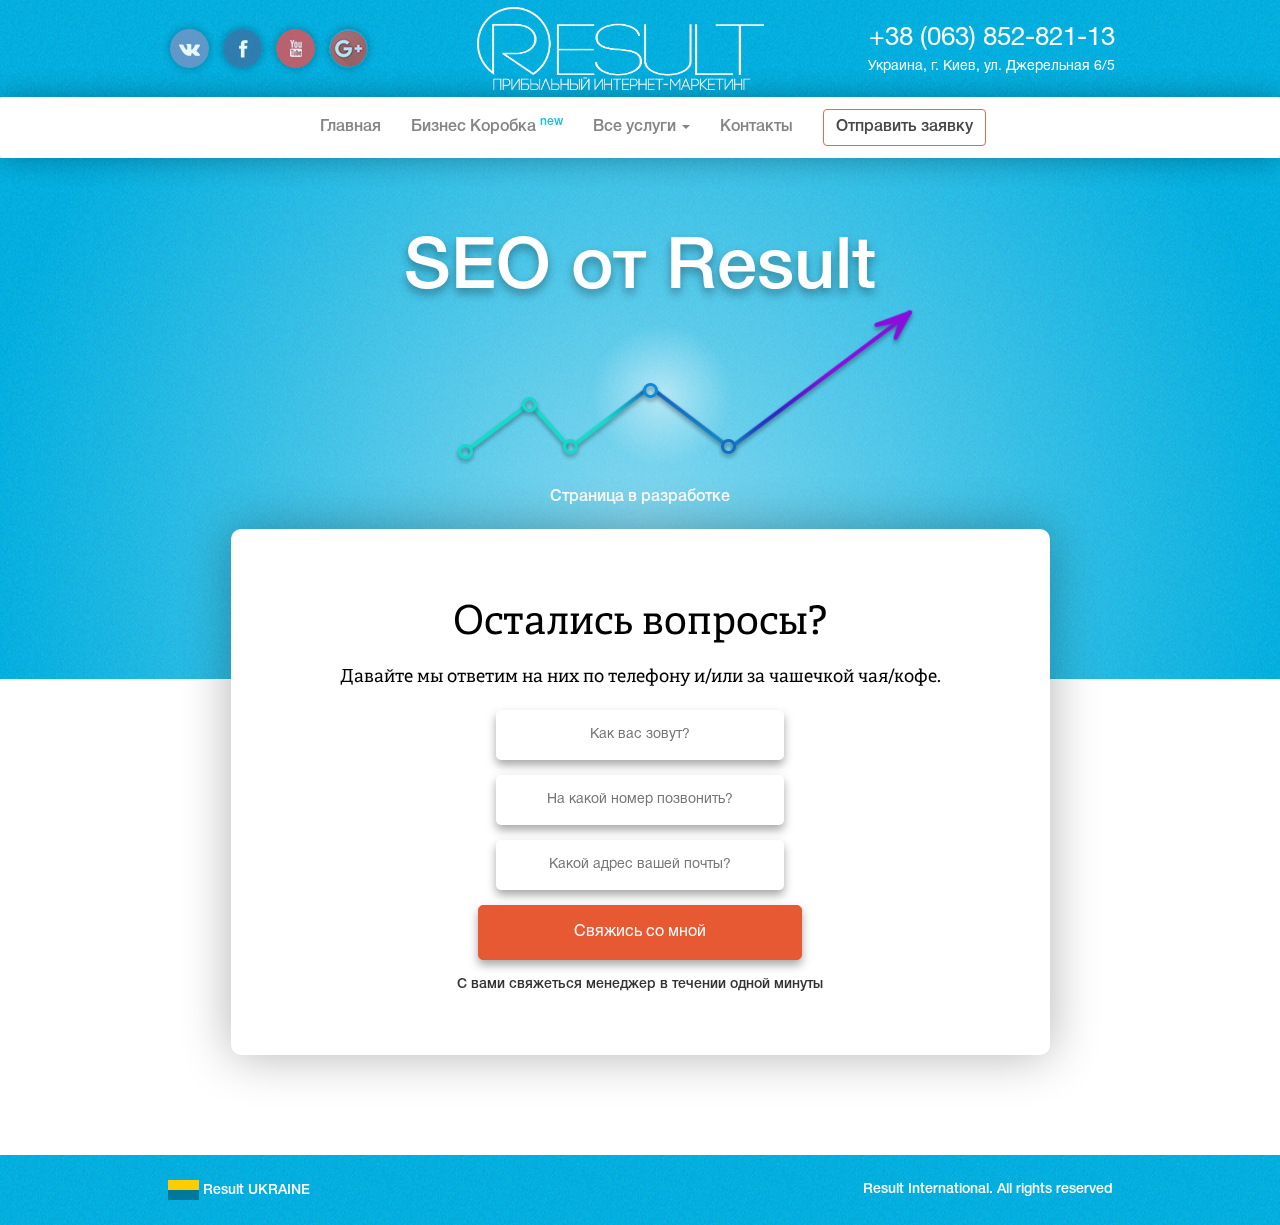
<file: seo/index.html>
<!doctype html>
<html lang="ru">
<head>
    <meta charset="UTF-8">
    <title>SEO от Result</title>
    <meta name="description" content="Поисковое продвижение Вашего бизнеса. Выводим сайты в ТОП 3, ТОП 5, ТОП 10 в Google и Яндекс">
    <meta name="keywords" content="seo, seo оптимизация, seo продвижение, seo продвижение сайта, поисковая оптимизация сайта, оптимизация и продвижение сайтов, оптимизация сайта, поисковое продвижение, поисковая оптимизация, поисковое продвижение сайта, продвижение сайтов, сео продвижение, продвижение оптимизация, оптимизация для поисковых систем">
    <meta name="viewport" content="width=device-width, initial-scale=1, user-scalable=no">
    <link rel="stylesheet" href="../bootstrap-3.3.5-dist/css/bootstrap.min.css">

    <meta name="google-site-verification" content="iscvTQbR3ls-BRSvQXrL3K_sreBfgdMmbMcjmVdFWWk" />

    <link rel="stylesheet" href="../css/main.css">
    <link rel="stylesheet" href="../css/responsive.css">
    <link rel="stylesheet" href="../css/owl.carousel.css">

    <link rel="shortcut icon" href="/favicon.ico">

    <script>
        !function(f,b,e,v,n,t,s){if(f.fbq)return;n=f.fbq=function(){n.callMethod?
                n.callMethod.apply(n,arguments):n.queue.push(arguments)};if(!f._fbq)f._fbq=n;
            n.push=n;n.loaded=!0;n.version='2.0';n.queue=[];t=b.createElement(e);t.async=!0;
            t.src=v;s=b.getElementsByTagName(e)[0];s.parentNode.insertBefore(t,s)}(window,
                document,'script','https://connect.facebook.net/en_US/fbevents.js');

        fbq('init', '866415043438346');
        fbq('track', "PageView");</script>
    <noscript><img height="1" width="1" style="display:none"
                   src="https://www.facebook.com/tr?id=866415043438346&ev=PageView&noscript=1"
    /></noscript>


    <script>
        (function(i,s,o,g,r,a,m){i['GoogleAnalyticsObject']=r;i[r]=i[r]||function(){
                    (i[r].q=i[r].q||[]).push(arguments)},i[r].l=1*new Date();a=s.createElement(o),
                m=s.getElementsByTagName(o)[0];a.async=1;a.src=g;m.parentNode.insertBefore(a,m)
        })(window,document,'script','https://www.google-analytics.com/analytics.js','ga');

        ga('create', 'UA-42440807-41', 'auto');
        ga('send', 'pageview');

    </script>
    <!-- Yandex.Metrika counter -->
    <script type="text/javascript">
        (function (d, w, c) {
            (w[c] = w[c] || []).push(function() {
                try {
                    w.yaCounter37278365 = new Ya.Metrika({
                        id:37278365,
                        clickmap:true,
                        trackLinks:true,
                        accurateTrackBounce:true,
                        webvisor:true
                    });
                } catch(e) { }
            });

            var n = d.getElementsByTagName("script")[0],
                    s = d.createElement("script"),
                    f = function () { n.parentNode.insertBefore(s, n); };
            s.type = "text/javascript";
            s.async = true;
            s.src = "https://mc.yandex.ru/metrika/watch.js";

            if (w.opera == "[object Opera]") {
                d.addEventListener("DOMContentLoaded", f, false);
            } else { f(); }
        })(document, window, "yandex_metrika_callbacks");
    </script>
    <noscript><div><img src="https://mc.yandex.ru/watch/37278365" style="position:absolute; left:-9999px;" alt="" /></div></noscript>
    <!-- /Yandex.Metrika counter -->


</head>
<body>

<header>
    <div class="container">
        <div class="col-md-10 col-md-offset-1 col-xs-offset-0">
            <div class="row">
                <div class="head-line">
                    <div class="social">
                        <a href="http://vk.com/result.agency"><img src="../img/vk.png" alt=""></a>
                        <a href="https://www.facebook.com/Result-980568972061150/"><img src="../img/fb.png" alt=""></a>
                        <a href="https://www.youtube.com/channel/UCu0KXHjSnJvLqs1npQd5SVQ"><img src="../img/yu.png" alt=""></a>
                        <a href="https://plus.google.com/+ResultAgency"><img src="../img/gu.png" alt=""></a>
                    </div>

                    <a class="navbar-brand logo" href="#"><img src="../img/result.png" alt=""></a>

                    <div class="contact">
                        <p>+38 (063) 852-821-13</p>

                        <p>Украина, г. Киев, ул. Джерельная 6/5 </p>
                    </div>
                </div>
            </div>
        </div>
    </div>
</header>

<div class="navbar navbar-default navbar-custom" role="navigation">
    <div class="container">
        <div class="col-md-10 col-md-offset-1 col-xs-offset-0">
            <div class="navbar-header">
                <button type="button" class="navbar-toggle collapsed" data-toggle="collapse" data-target="#bs-example-navbar-collapse-1" aria-expanded="false">
                    <span class="sr-only">Меню</span>
                    <span class="icon-bar"></span>
                    <span class="icon-bar"></span>
                    <span class="icon-bar"></span>
                </button>

            </div>

            <div class="collapse navbar-collapse" id="bs-example-navbar-collapse-1">
                <ul class="nav navbar-nav navbar-right">
                    <li class="right"><a href="http://ua.result.agency/"><span>Главная</span></a></li>
                    <li class="right"><a href="/biznes-korobka"><span>Бизнес Коробка</span> <sup>new</sup></a></li>
                    <li class="dropdown">
                        <a href="#" class="dropdown-toggle" data-toggle="dropdown" role="button" aria-haspopup="true" aria-expanded="false">Все услуги <span class="caret"></span></a>
                        <ul class="dropdown-menu">
                            <li class="center"><a href="/landing-page"><span>Landing Page</span></a></li>
                            <li class="center"><a href="/seo"><span>SEO</span></a></li>
                            <li class="center"><a href="/kontekstanya-reklama"><span>Контекстная реклама</span></a></li>
                            <li class="center"><a href="/smm"><span>SMM </span></a></li>
                            <li class="center"><a href="/email-marketing"><span>Email-marketing</span></a></li>
                        </ul>
                    </li>
                    <li class="left"><a href="#"><span>Контакты</span></a></li>

                    <li><button class="btn btn-custom-2" data-toggle="modal" data-target="#brif">Отправить заявку</button></li>

                </ul>
            </div><!-- /.navbar-collapse -->
        </div>
    </div>
</div>

<section id="s1">
    <div class="overlay">
        <div class="container">
            <div class="row">

                <h1>SEO от Result</h1>

                <div class="col-md-10 col-md-offset-1 col-xs-offset-0 text-center">
                    <img src="../img/arrow.png" alt="">
                    <br>
                    <br>
                    <span style="color: white;font-size: 16px;">Страница в разработке </span>
                </div>
            </div>
        </div>
    </div>
</section>

<section id="s2">

    <div class="container">
        <div class="row">
            <div class="form">
                <h2>Остались вопросы?</h2>
                <h3>Давайте мы ответим на них по телефону и/или за чашечкой чая/кофе.</h3>

                <form onsubmit="ga('send', 'event', 'Оформить' , 'Заявка', 'Статика');" action="" class="validate">
                    <input type="text" name="name" placeholder="Как вас зовут?" required="">
                    <input type="text" name="telephone" placeholder="На какой номер позвонить?" required="">
                    <input type="text" name="email" placeholder="Какой адрес вашей почты?" required="">
                    <input type="hidden" name="site" value="27">
                    <input type="hidden" name="product" value="Обратный звонок">

                    <button class="btn btn-custom btn-block">Свяжись со мной</button>
                    <p style="text-align: center;">С вами свяжеться менеджер в течении одной минуты</p>
                </form>
            </div>
        </div>
    </div>

</section>

<footer>
    <div class="container">
        <div class="row">
            <div class="col-md-10 col-xs-offset-0 col-md-offset-1">
                <div class="line">

                    <div class="result-urk">
                        <img src="../img/result-ukraine.png" alt="">
                        <span>Result UKRAINE</span>
                    </div>

                    <span>Result International. All rights reserved</span>

                </div>
            </div>
        </div>
    </div>
</footer>

<!-- Modal -->
<div class="modal fade" id="brif" tabindex="-1" role="dialog" aria-labelledby="myModalLabel">
    <div class="modal-dialog" role="document">
        <div class="body-modal">
            <button type="button" class="close" data-dismiss="modal" aria-label="Close">
                <div class="cross">
                    <svg viewBox="0 0 512 512">
                        <polygon points="512,29.8 482.3,0.2 255.8,226.2 29.4,0.2 -0.3,29.8 226.1,255.8 -0.3,481.9 29.4,511.5 255.8,285.5 482.3,511.5 512,481.9 285.5,255.8"/>
                    </svg>
                </div>
            </button>

            <h2>Заполните форму<br>
                <span>и мы обсудим с вами все за чашечкой чая/кофе.</span></h2>

            <form action="" class='validate'>

                <input type="hidden" name="site" value="27">

                <input type="text" name="name" placeholder="Как вас зовут?" required>
                <input type="text" name="telephone" placeholder="Ваш номер телефона" required>
                <input type="text" name="email" placeholder="Ваша почта" required>

                <button class="btn btn-custom" type="submit">Отправить заявку</button>

            </form>
            <p>С вами свяжеться менеджер в течении одной минуты</p>

            <img src="../img/tea.png" alt="">
        </div>


    </div>
</div>

<div class="modal fade supercent" id="thanks" tabindex="-1" role="dialog">

    <h3 style="color: white;">Спасибо, ваша заявка отправлена ожидайте звонка нашего менеджера</h3>

</div>

<script src="../js/jquery-2.2.0.min.js"></script>

<script src="../bootstrap-3.3.5-dist/js/bootstrap.min.js"></script>
<script src="../js/owl.carousel.min.js"></script>
<script src="../js/jquery.appear.js"></script>
<script src="../js/jquery.waypoints.min.js"></script>
<script src="../js/main.js"></script>
<script src="../js/jquery.bootstrap-autohidingnavbar.js"></script>



<script type='text/javascript'>
(function(){ var widget_id = 'bY9HhgACPs';
var s = document.createElement('script'); s.type = 'text/javascript'; s.async = true; s.src = '//code.jivosite.com/script/widget/'+widget_id; var ss = document.getElementsByTagName('script')[0]; ss.parentNode.insertBefore(s, ss);})();</script>


<link rel="stylesheet" href="https://cdn.callbackkiller.com/widget/cbk.css">
<script type="text/javascript" src="https://cdn.callbackkiller.com/widget/cbk.js?wcb_code=27668" charset="UTF-8" async></script>


</body>
</html>
</file>
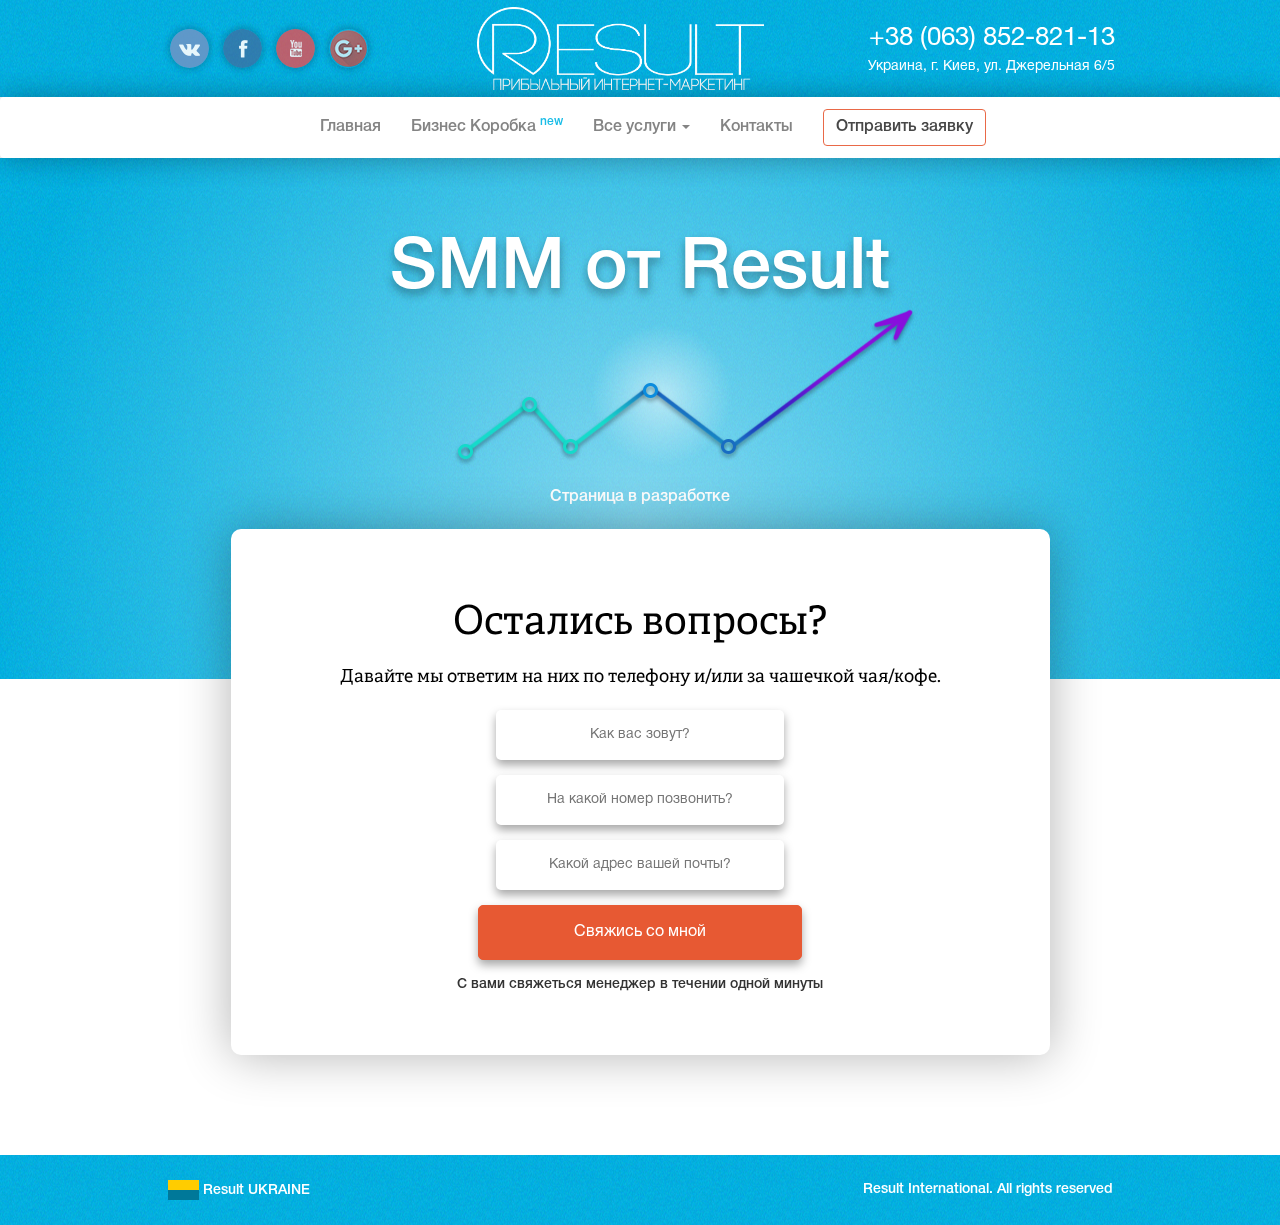
<file: smm/index.html>
<!doctype html>
<html lang="ru">
<head>
    <meta charset="UTF-8">
    <title>SMM от Result</title>
    <meta name="description" content="Комплекс работ по продвижению Вашего бизнеса в социальных сетях VKontakte, Facebook, Instagram">
    <meta name="keywords" content="smm, smm продвижение, smm агентство, smm маркетинг, продвижение в социальных сетях smm, smm киев, smm вконтакте, продвижение в социальных сетях, смм маркетинг, смм агентство, смм специалист, социальное продвижение, продвижение в соц сетях">
    <meta name="viewport" content="width=device-width, initial-scale=1, user-scalable=no">
    <link rel="stylesheet" href="../bootstrap-3.3.5-dist/css/bootstrap.min.css">

    <link rel="stylesheet" href="../css/main.css">
    <link rel="stylesheet" href="../css/responsive.css">
    <link rel="stylesheet" href="../css/owl.carousel.css">

    <link rel="shortcut icon" href="/favicon.ico">

    <meta name="google-site-verification" content="iscvTQbR3ls-BRSvQXrL3K_sreBfgdMmbMcjmVdFWWk" />

    <script>
        !function(f,b,e,v,n,t,s){if(f.fbq)return;n=f.fbq=function(){n.callMethod?
                n.callMethod.apply(n,arguments):n.queue.push(arguments)};if(!f._fbq)f._fbq=n;
            n.push=n;n.loaded=!0;n.version='2.0';n.queue=[];t=b.createElement(e);t.async=!0;
            t.src=v;s=b.getElementsByTagName(e)[0];s.parentNode.insertBefore(t,s)}(window,
                document,'script','https://connect.facebook.net/en_US/fbevents.js');

        fbq('init', '866415043438346');
        fbq('track', "PageView");</script>
    <noscript><img height="1" width="1" style="display:none"
                   src="https://www.facebook.com/tr?id=866415043438346&ev=PageView&noscript=1"
    /></noscript>


    <script>
        (function(i,s,o,g,r,a,m){i['GoogleAnalyticsObject']=r;i[r]=i[r]||function(){
                    (i[r].q=i[r].q||[]).push(arguments)},i[r].l=1*new Date();a=s.createElement(o),
                m=s.getElementsByTagName(o)[0];a.async=1;a.src=g;m.parentNode.insertBefore(a,m)
        })(window,document,'script','https://www.google-analytics.com/analytics.js','ga');

        ga('create', 'UA-42440807-41', 'auto');
        ga('send', 'pageview');

    </script>
    <!-- Yandex.Metrika counter -->
    <script type="text/javascript">
        (function (d, w, c) {
            (w[c] = w[c] || []).push(function() {
                try {
                    w.yaCounter37278365 = new Ya.Metrika({
                        id:37278365,
                        clickmap:true,
                        trackLinks:true,
                        accurateTrackBounce:true,
                        webvisor:true
                    });
                } catch(e) { }
            });

            var n = d.getElementsByTagName("script")[0],
                    s = d.createElement("script"),
                    f = function () { n.parentNode.insertBefore(s, n); };
            s.type = "text/javascript";
            s.async = true;
            s.src = "https://mc.yandex.ru/metrika/watch.js";

            if (w.opera == "[object Opera]") {
                d.addEventListener("DOMContentLoaded", f, false);
            } else { f(); }
        })(document, window, "yandex_metrika_callbacks");
    </script>
    <noscript><div><img src="https://mc.yandex.ru/watch/37278365" style="position:absolute; left:-9999px;" alt="" /></div></noscript>
    <!-- /Yandex.Metrika counter -->


</head>
<body>

<header>
    <div class="container">
        <div class="col-md-10 col-md-offset-1 col-xs-offset-0">
            <div class="row">
                <div class="head-line">
                    <div class="social">
                        <a href="http://vk.com/result.agency"><img src="../img/vk.png" alt=""></a>
                        <a href="https://www.facebook.com/Result-980568972061150/"><img src="../img/fb.png" alt=""></a>
                        <a href="https://www.youtube.com/channel/UCu0KXHjSnJvLqs1npQd5SVQ"><img src="../img/yu.png" alt=""></a>
                        <a href="https://plus.google.com/+ResultAgency"><img src="../img/gu.png" alt=""></a>
                    </div>

                    <a class="navbar-brand logo" href="#"><img src="../img/result.png" alt=""></a>

                    <div class="contact">
                        <p>+38 (063) 852-821-13</p>

                        <p>Украина, г. Киев, ул. Джерельная 6/5 </p>
                    </div>
                </div>
            </div>
        </div>
    </div>
</header>

<div class="navbar navbar-default navbar-custom" role="navigation">
    <div class="container">
        <div class="col-md-10 col-md-offset-1 col-xs-offset-0">
            <div class="navbar-header">
                <button type="button" class="navbar-toggle collapsed" data-toggle="collapse" data-target="#bs-example-navbar-collapse-1" aria-expanded="false">
                    <span class="sr-only">Меню</span>
                    <span class="icon-bar"></span>
                    <span class="icon-bar"></span>
                    <span class="icon-bar"></span>
                </button>

            </div>

            <div class="collapse navbar-collapse" id="bs-example-navbar-collapse-1">
                <ul class="nav navbar-nav navbar-right">
                    <li class="right"><a href="http://ua.result.agency/"><span>Главная</span></a></li>
                    <li class="right"><a href="/biznes-korobka"><span>Бизнес Коробка</span> <sup>new</sup></a></li>
                    <li class="dropdown">
                        <a href="#" class="dropdown-toggle" data-toggle="dropdown" role="button" aria-haspopup="true" aria-expanded="false">Все услуги <span class="caret"></span></a>
                        <ul class="dropdown-menu">
                            <li class="center"><a href="/landing-page"><span>Landing Page</span></a></li>
                            <li class="center"><a href="/seo"><span>SEO</span></a></li>
                            <li class="center"><a href="/kontekstanya-reklama"><span>Контекстная реклама</span></a></li>
                            <li class="center"><a href="/smm"><span>SMM </span></a></li>
                            <li class="center"><a href="/email-marketing"><span>Email-marketing</span></a></li>
                        </ul>
                    </li>
                    <li class="left"><a href="#"><span>Контакты</span></a></li>

                    <li><button class="btn btn-custom-2" data-toggle="modal" data-target="#brif">Отправить заявку</button></li>

                </ul>
            </div><!-- /.navbar-collapse -->
        </div>
    </div>
</div>

<section id="s1">
    <div class="overlay">
        <div class="container">
            <div class="row">

                <h1>SMM от Result</h1>

                <div class="col-md-10 col-md-offset-1 col-xs-offset-0 text-center">
                    <img src="../img/arrow.png" alt="">
                    <br>
                    <br>
                    <span style="color: white;font-size: 16px;">Страница в разработке </span>
                </div>
            </div>
        </div>
    </div>
</section>

<section id="s2">

    <div class="container">
        <div class="row">
            <div class="form">
                <h2>Остались вопросы?</h2>
                <h3>Давайте мы ответим на них по телефону и/или за чашечкой чая/кофе.</h3>

                <form onsubmit="ga('send', 'event', 'Оформить' , 'Заявка', 'Статика');" action="" class="validate">
                    <input type="text" name="name" placeholder="Как вас зовут?" required="">
                    <input type="text" name="telephone" placeholder="На какой номер позвонить?" required="">
                    <input type="text" name="email" placeholder="Какой адрес вашей почты?" required="">
                    <input type="hidden" name="site" value="27">
                    <input type="hidden" name="product" value="Обратный звонок">

                    <button class="btn btn-custom btn-block">Свяжись со мной</button>
                    <p style="text-align: center;">С вами свяжеться менеджер в течении одной минуты</p>
                </form>
            </div>
        </div>
    </div>

</section>

<footer>
    <div class="container">
        <div class="row">
            <div class="col-md-10 col-xs-offset-0 col-md-offset-1">
                <div class="line">

                    <div class="result-urk">
                        <img src="../img/result-ukraine.png" alt="">
                        <span>Result UKRAINE</span>
                    </div>

                    <span>Result International. All rights reserved</span>

                </div>
            </div>
        </div>
    </div>
</footer>

<div class="modal fade" id="brif" tabindex="-1" role="dialog" aria-labelledby="myModalLabel">
    <div class="modal-dialog" role="document">
        <div class="body-modal">
            <button type="button" class="close" data-dismiss="modal" aria-label="Close">
                <div class="cross">
                    <svg viewBox="0 0 512 512">
                        <polygon points="512,29.8 482.3,0.2 255.8,226.2 29.4,0.2 -0.3,29.8 226.1,255.8 -0.3,481.9 29.4,511.5 255.8,285.5 482.3,511.5 512,481.9 285.5,255.8"/>
                    </svg>
                </div>
            </button>

            <h2>Заполните форму<br>
                <span>и мы обсудим с вами все за чашечкой чая/кофе.</span></h2>

            <form action="" class='validate'>

                <input type="hidden" name="site" value="27">

                <input type="text" name="name" placeholder="Как вас зовут?" required>
                <input type="text" name="telephone" placeholder="Ваш номер телефона" required>
                <input type="text" name="email" placeholder="Ваша почта" required>

                <button class="btn btn-custom" type="submit">Отправить заявку</button>

            </form>
            <p>С вами свяжеться менеджер в течении одной минуты</p>

            <img src="../img/tea.png" alt="">
        </div>


    </div>
</div>

<div class="modal fade supercent" id="thanks" tabindex="-1" role="dialog">

    <h3 style="color: white;">Спасибо, ваша заявка отправлена ожидайте звонка нашего менеджера</h3>

</div>

<script src="../js/jquery-2.2.0.min.js"></script>

<script src="../bootstrap-3.3.5-dist/js/bootstrap.min.js"></script>
<script src="../js/owl.carousel.min.js"></script>
<script src="../js/jquery.appear.js"></script>
<script src="../js/jquery.waypoints.min.js"></script>
<script src="../js/main.js"></script>
<script src="../js/jquery.bootstrap-autohidingnavbar.js"></script>



<script type='text/javascript'>
(function(){ var widget_id = 'bY9HhgACPs';
var s = document.createElement('script'); s.type = 'text/javascript'; s.async = true; s.src = '//code.jivosite.com/script/widget/'+widget_id; var ss = document.getElementsByTagName('script')[0]; ss.parentNode.insertBefore(s, ss);})();</script>


<link rel="stylesheet" href="https://cdn.callbackkiller.com/widget/cbk.css">
<script type="text/javascript" src="https://cdn.callbackkiller.com/widget/cbk.js?wcb_code=27668" charset="UTF-8" async></script>


</body>
</html>
</file>
<file: css/main.css>
*{
    outline: none !important;;
    -webkit-backface-visibility: hidden;
    -moz-backface-visibility: hidden;
    -ms-backface-visibility: hidden;
}
*:focus{
    outline: none !important;
}
@font-face {
    font-family: 'AdelleCyrillic Thin';
    src: url('../fonts/Adelle Cyrillic Thin.eot');
    src: local('☺'), url('../fonts/Adelle Cyrillic Thin.woff') format('woff'), url('../fonts/Adelle Cyrillic Thin.ttf') format('truetype'), url('../fonts/Adelle Cyrillic Thin.svg') format('svg');
    font-weight: normal;
    font-style: normal;
}
@font-face {
    font-family: 'Adelle Cyrillic Light';
    src: url('../fonts/Adelle Cyrillic Light.eot');
    src: local('☺'), url('../fonts/Adelle Cyrillic Light.woff') format('woff'), url('../fonts/Adelle Cyrillic Light.ttf') format('truetype'), url('../fonts/Adelle Cyrillic Light.svg') format('svg');
    font-weight: normal;
    font-style: normal;
}
@font-face {
    font-family: 'Adelle Cyrillic Regular';
    src: url('../fonts/Adelle Cyrillic Regular.eot');
    src: local('☺'), url('../fonts/Adelle Cyrillic Regular.woff') format('woff'), url('../fonts/Adelle Cyrillic Regular.ttf') format('truetype'), url('../fonts/Adelle Cyrillic Regular.svg') format('svg');
    font-weight: normal;
    font-style: normal;
}
@font-face {
    font-family: 'Adelle Cyrillic Bold';
    src: url('../fonts/Adelle Cyrillic Bold.eot');
    src: local('☺'), url('../fonts/Adelle Cyrillic Bold.woff') format('woff'), url('../fonts/Adelle Cyrillic Bold.ttf') format('truetype'), url('../fonts/Adelle Cyrillic Bold.svg') format('svg');
    font-weight: normal;
    font-style: normal;
}

@font-face {
    font-family: 'HelveticaNeueCyr-R';
    src: url('../fonts/HelveticaNeueCyr-Roman.eot');
    src: local('☺'), url('../fonts/HelveticaNeueCyr-Roman.woff') format('woff'), url('../fonts/HelveticaNeueCyr-Roman.ttf') format('truetype'), url('../fonts/HelveticaNeueCyr-Roman.svg') format('svg');
    font-weight: normal;
    font-style: normal;
}
@font-face {
    font-family: 'HelveticaNeueCyr-B';
    src: url('../fonts/HelveticaNeueCyr-Bold.eot');
    src: local('☺'), url('../fonts/HelveticaNeueCyr-Bold.woff') format('woff'), url('../fonts/HelveticaNeueCyr-Bold.ttf') format('truetype'), url('../fonts/HelveticaNeueCyr-Bold.svg') format('svg');
    font-weight: normal;
    font-style: normal;
}
@font-face {
    font-family: 'HelveticaNeueCyr-L';
    src: url('../fonts/HelveticaNeueCyr-Light.eot');
    src: local('☺'), url('../fonts/HelveticaNeueCyr-Light.woff') format('woff'), url('../fonts/HelveticaNeueCyr-Light.ttf') format('truetype'), url('../fonts/HelveticaNeueCyr-Light.svg') format('svg');
    font-weight: normal;
    font-style: normal;
}
@font-face {
    font-family: 'HelveticaNeueCyr-M';
    src: url('../fonts/HelveticaNeueCyr-Medium.eot');
    src: local('☺'), url('../fonts/HelveticaNeueCyr-Medium.woff') format('woff'), url('../fonts/HelveticaNeueCyr-Medium.ttf') format('truetype'), url('../fonts/HelveticaNeueCyr-Medium.svg') format('svg');
    font-weight: normal;
    font-style: normal;
}

header{
    background: url('../img/texture.png') repeat;
    padding: 7px 0;
}
header p{
    color: white;
    font-family: 'HelveticaNeueCyr-R';
}
header .head-line{
    min-height: 200px;
    display: -ms-flexbox;
    display: -webkit-flex;
    display: flex;
    -webkit-flex-direction: column;
    -ms-flex-direction: column;
    flex-direction: column;
    -webkit-flex-wrap: nowrap;
    -ms-flex-wrap: nowrap;
    flex-wrap: nowrap;
    -webkit-justify-content: space-between;
    -ms-flex-pack: justify;
    justify-content: space-between;
    -webkit-align-content: space-between;
    -ms-flex-line-pack: justify;
    align-content: space-between;
    -webkit-align-items: center;
    -ms-flex-align: center;
    align-items: center;
}
header .social a img{
    opacity: 0.9;
    margin: 0 5px;
    -webkit-border-radius: 50%;
    -moz-border-radius: 50%;
    border-radius: 50%;
    overflow: hidden;
    box-shadow: 0 0 10px rgba(0,0,0,0.35);
    transition: 0.3s;
}
header .social a img:hover{
    opacity: 1;
    box-shadow: 0 0 0px rgba(0,0,0,0.35);
}
header .contact p:nth-child(1){
    text-align: center;
    font-size: 26px;
    margin: 0;
}
header .contact p:nth-child(2){
    text-align: center;
    font-size: 14px;
    margin: 0;
}
.active a{
    background: none !important;
}
ul.dropdown-menu li a{
    padding: 5px;
    text-align: left;
    border-bottom: 1px solid rgba(0,0,0,0.35);
}
ul.dropdown-menu li:last-child a {
    border-bottom: none;
}
.btn-custom-2 {
    background: none;
    border: 1px solid #e75933;
    font-size: 16px;
    overflow: hidden;
    margin: 12px 15px;
    transition: 0.3s;
}
.btn-custom-2:hover {
    background: #e75933;
    color: white;
}
.nav sup{
    color: #00b6e5;
}

.navbar-default .navbar-nav>.open>a{
    background-color: transparent !important;
}
body{
    font-family: 'HelveticaNeueCyr-M';
    overflow-x: hidden;
}
.logo{
    padding: 0;
    height: 83px;
}
.logo img{
    height: 100%;
    max-width: 100%;
    max-height: 100%;
}
.navbar-custom{
    margin: 0;
    background-color: #FFFFFF;
    box-shadow: 0 0 30px rgba(0,0,0,0.35);
    border: none;
    opacity: 0.9;
    z-index: 1;
}
.navbar-custom li a{
    font-size: 16px;
    color: #292d2e;
    overflow: hidden;
    padding: 20px 0;
    margin: 0 15px;
    text-align: center;
}
.nav>li>a:focus, .nav>li>a:hover {
    text-decoration: none;
    background-color: transparent;
}
.navbar-custom li a:hover{
    background: none;
}
.navbar-custom li:hover{
    background: none;
}
.navbar-custom li span{
    position: relative;
}

.navbar-toggle .icon-bar{
    background: black;
}

#s1{
    background: url('../img/texture.png');
    padding-bottom: 170px;
}
#s1 h1{
    font-size: 32px;
    font-family: 'HelveticaNeueCyr-M';
    color: white;
    text-align: center;
    margin: 1em 0 0 0;
    text-shadow: 0px 5px 10px rgba(0,0,0,0.35);

}
#s2 input[type="text"] {
    width: 80%;
    margin: 15px auto;
    display: block;
    font-family: 'HelveticaNeueCyr-R';
    padding: 15px;
    font-size: 14px;
    box-shadow: 0 5px 10px rgba(0,0,0,0.35);
    border: none;
    border-radius: 5px;
    text-align: center;
}
#s2 button {
    width: 90%;
    margin: 15px auto;
    padding: 15px;
    font-family: 'HelveticaNeueCyr-R';
    font-size: 16px;
}
#s1 p{
    font-size: 16px;
    color: white;
    margin-bottom: 40px;
}
.btn-custom{
    background: #e75933;
    color: white;
    padding: 5px 20px;
    border-radius: 5px;
    box-shadow: 0 5px 10px rgba(0,0,0,0.35);
    transition: 0.3s;
    border: 1px solid #e75933;
    font-size: 18px;
}
.btn-custom:hover,.btn-custom:focus{
    color: white;
    border-radius: 30px;
}
#s1 .flex-block{
    display: -ms-flexbox;
    display: -webkit-flex;
    display: flex;
    -webkit-flex-direction: column;
    -ms-flex-direction: column;
    flex-direction: column;
    -webkit-flex-wrap: nowrap;
    -ms-flex-wrap: nowrap;
    flex-wrap: nowrap;
    -webkit-justify-content: center;
    -ms-flex-pack: center;
    justify-content: center;
    -webkit-align-content: center;
    -ms-flex-line-pack: center;
    align-content: center;
    -webkit-align-items: center;
    -ms-flex-align: center;
    align-items: center;
}
.flex-block{
    display: -ms-flexbox;
    display: -webkit-flex;
    display: flex;
    -webkit-flex-direction: column;
    -ms-flex-direction: column;
    flex-direction: column;
    -webkit-flex-wrap: nowrap;
    -ms-flex-wrap: nowrap;
    flex-wrap: nowrap;
    -webkit-justify-content: center;
    -ms-flex-pack: center;
    justify-content: center;
    -webkit-align-content: center;
    -ms-flex-line-pack: center;
    align-content: center;
    -webkit-align-items: center;
    -ms-flex-align: center;
    align-items: center;
}
.flex-block.left{
    -webkit-flex-direction: column-reverse;
    -ms-flex-direction: column-reverse;
    flex-direction: column-reverse;
}
#s1 .flex-block .block{
    width: 80%;
    margin: 0 auto;
    text-align: center;
}
.flex-block .block{
    width: 100%;
}
.form {
    width: 100%;
    margin: 0 auto;
    padding: 15px;
    background: white;
    box-shadow: 0 0 50px rgba(0,0,0,0.3);
    border-radius: 10px;
    transform: translate(0,-150px);
}
#s1 .overlay{
    background: -webkit-radial-gradient(50% 70%, circle closest-corner, rgba(255,255,255,0.5), rgba(0,0,0,0));
    height: 100%;
    width: 100%;
    position: relative;
    margin-bottom: -170px;
    padding-bottom: 170px;
}
#s2 h2{
    font-size: 30px;
    line-height: 36px;
    font-family: "Adelle Cyrillic Regular";
    color: #000000;
    text-align: center;

}
#s2 h3{
    font-size: 14px;
    line-height: 22px;
    font-family: "Adelle Cyrillic Regular";
    color: #000000;
    text-align: center;
    margin: 0 0 10px 0;
}

footer{
    color: white;
    padding: 25px 0;
    background: url('../img/texture.png') repeat;
}
footer .line{
    display: -ms-flexbox;
    display: -webkit-flex;
    display: flex;
    -webkit-flex-direction: row;
    -ms-flex-direction: row;
    flex-direction: row;
    -webkit-flex-wrap: nowrap;
    -ms-flex-wrap: nowrap;
    flex-wrap: nowrap;
    -webkit-justify-content: space-between;
    -ms-flex-pack: justify;
    justify-content: space-between;
    -webkit-align-content: flex-start;
    -ms-flex-line-pack: start;
    align-content: flex-start;
    -webkit-align-items: center;
    -ms-flex-align: center;
    align-items: center;
}
.text{
    width: 100%;
    text-align: center;
}
.text p{
    width: 100%;
    font-size: 15px;
    line-height: 24px;
    font-family: 'HelveticaNeueCyr-L';
    color: #545454;
    text-align: left;
}
.text h3{
    font-size: 22px;
    font-family: 'HelveticaNeueCyr-M';
    color: #02aede;
}
.miniature{
    width: 90%;
}
.miniature img{
    width: 100%;
    background: none;
}

#s2{
    margin-bottom: -50px;
}
#s3{
    background-color: white;
    background: url('../img/s3-bg.png') center no-repeat;
    background-size: cover;
    text-align: center;
    padding: 40px 0 60px 0;
    margin: 50px 0;
    box-shadow: 0 0 20px rgba(0,0,0,0.35);
}
#s3 h2{
    font-size: 30px;
    font-family: "AdelleCyrillic Thin";
    line-height: 36px;
    color: #0fb5dd;
    margin: 0;
}
#s3 img{
    width: 100%;
}

#s4{
    text-align: center;
    padding-bottom: 50px;
}
#s4 h2{
    font-family: "Adelle Cyrillic Regular";
    font-size: 30px;
    line-height: 38px;
    margin-bottom: 30px;
    color: #03b1e2;
}
#s4 h3{
    font-family: "HelveticaNeueCyr-R";
    font-size: 24px;
    margin: 15px;
}
#s4 .icon-box{
    display: -ms-flexbox;
    display: -webkit-flex;
    display: flex;
    -webkit-flex-direction: row;
    -ms-flex-direction: row;
    flex-direction: row;
    -webkit-flex-wrap: wrap;
    -ms-flex-wrap: wrap;
    flex-wrap: wrap;
    -webkit-justify-content: center;
    -ms-flex-pack: center;
    justify-content: center;
    -webkit-align-content: space-around;
    -ms-flex-line-pack: distribute;
    align-content: space-around;
    -webkit-align-items: flex-start;
    -ms-flex-align: start;
    align-items: flex-start;
    width: 100%;
}
#s4 .icon-box .icon-block{
    width: 100%;
    text-align: center;
}
#s4 .icon-box img{
    width: 25%;
    margin-bottom: 10px;
}
#s4 .icon-box p{
    font-family: "HelveticaNeueCyr-L";
    width: 100%;
    font-size: 14px;
}
#s4 button{
    margin-top: 50px;
}
.figure{
    text-align: center;
    position: relative;
}
.figure .circle{
    width: 20px;
    height: 20px;
    border-radius: 50%;
    margin: 0;
    padding: 0;
    background: #03b1e2;
    position: relative;
    left: 50%;
    -webkit-transform: translate(-50%, 0);
    -moz-transform: translate(-50%, 0);
    -ms-transform: translate(-50%, 0);
    -o-transform: translate(-50%, 0);
    transform: translate(-50%, 0);
}
.figure .line{
    width: 2px;
    height: 150px;
    margin: 0;
    padding: 0;
    background: #03b1e2;
    position: relative;
    left: 50%;
    -webkit-transform: translate(-50%, 0);
    -moz-transform: translate(-50%, 0);
    -ms-transform: translate(-50%, 0);
    -o-transform: translate(-50%, 0);
    transform: translate(-50%, 0);
}

#s5 h2{
    font-size: 30px;
    line-height: 34px;
    font-family: "Adelle Cyrillic Regular";
    color: #05addf;
    text-align: center;
    margin: 0;
}
#s5 h4{
    font-family: "Adelle Cyrillic Regular";
    font-size: 16px;
    text-align: center;
    margin: 0;
}
.agency{
    margin: 20px 0 0 0;
    text-align: center;
    -webkit-justify-content: center;
    -ms-flex-pack: center;
    justify-content: center;
    -webkit-align-content: center;
    -ms-flex-line-pack: center;
    align-content: center;
    -webkit-align-items: baseline;
    -ms-flex-align: baseline;
    align-items: baseline;
    position: relative;
}

.block .logo{
    font-family: 'HelveticaNeueCyr-B';
    font-size: 30px;
}
.block .text{
    width: 100%;
}
.block .text p{
    text-align: left;
    width: 90%;
    margin: 10px 5%;
    font-family: "HelveticaNeueCyr-R";
}
.agency .line {
    position: relative;
    left: 50%;
    top: 0;
    height: 2px;
    margin: 10px 0;
    width: 100%;
    background: #05addf;
    -webkit-transform: translate(-50%, 0);
    -moz-transform: translate(-50%, 0);
    -ms-transform: translate(-50%, 0);
    -o-transform: translate(-50%, 0);
    transform: translate(-50%, 0);
}

#s6 h2{
    font-size: 30px;
    font-family: "Adelle Cyrillic Regular";
    text-align: center;
    color: #05addf;
}

#s6 .clients{
    display: -webkit-box;
    display: -moz-box;
    display: -ms-flexbox;
    display: -webkit-flex;
    display: flex;

    align-items: baseline;

    justify-content: space-around;

    flex-wrap: wrap;
}

#s6 .logo {
    height: inherit;
    text-align: center;
    min-height: 100px;
    align-items: flex-end;
    display: flex;
}
#s6 .clients{

}
#s6 .client{
    width: 80%;
    margin: auto;
}
#s6 .subject{
    text-align: center;
    width: 60%;
    margin: 10px 20%;
    font-family: 'HelveticaNeueCyr-L';
}
#s6 img{
    margin: 0 auto;
}
#s7 h2{
    font-size: 30px;
    font-family: "Adelle Cyrillic Regular";
    text-align: center;
    color: #05addf;
}
#s7 h3{
    font-size: 24px;
    font-family: "Adelle Cyrillic Regular";
    text-align: center;
}

#s7 .project {
    width: 100%;
}
#s7 .body{
    display: -webkit-box;
    display: -moz-box;
    display: -ms-flexbox;
    display: -webkit-flex;
    display: flex;
    align-items: stretch;
    -webkit-flex-direction: column;
    -ms-flex-direction: column;
    flex-direction: column;
    flex-wrap: nowrap;

    padding: 40px;
}
#s7 .landing{
    width: 100%;
    margin: 0 10px;
    position: relative;
    overflow-y: scroll;
    overflow-x: hidden;
    border-radius: 15px;
    box-shadow: 0 5px 20px rgba(0,0,0,0.6);
    transition: 0.3s;
    z-index: 1;
    min-height: 250px;
}
#s7 .landing:hover{
    overflow-y: scroll;

    box-shadow: 0 0px 35px rgba(0,0,0,1);
    border-radius: 0;
}
#s7 .landing::-webkit-scrollbar{
    width: 0;
}

#s7 .landing img{
    position: absolute;
    left: 0;
    top: 0;
    width: 100%;
    z-index: -1;
    transition: 0.35s;
    /*border-radius: 35px;*/
    overflow: hidden;
}
#s7 .landing:hover img{
}
#s7 .body .description{
    width: 100%;
    padding: 30px 10px;
}

#s7 .body .name{
    font-family: "Adelle Cyrillic Bold";
    font-size: 14px;
    margin-bottom: 30px;
    vertical-align: top;
    color:#585858;

}
#s7 .body .name span.sub{
    font-family: "Adelle Cyrillic Light";
    font-size: 12px;
}
#s7 .body .option{
    font-family: "Adelle Cyrillic Light";
    font-size: 14px;
    vertical-align: top;
    margin-bottom: 30px;
    padding-left: 7px;
    position: relative;
}
/*#s7 .body .option:before{
    font-family: "Adelle Cyrillic Bold";
    content: ":";
    position: absolute;
    left: 0;
    top: 0;
}*/
#s7 .body tr td{
    padding-bottom: 35px;
}
#s7 .body tr:last-child td{
    padding-bottom: 0;
}
.owl-prev,.owl-next{
    position: absolute;
    transition: 0.3s;
    width: 40px;
    top: 50%;
}
.owl-prev{
    left: 0;
    -webkit-transform: rotate(180deg);
    -moz-transform: rotate(180deg);
    -ms-transform: rotate(180deg);
    -o-transform: rotate(180deg);
    transform: rotate(180deg);
}
.owl-next{
    right: 0;
}
.arrow{
    fill: #02b1dc;
    stroke: #02b1dc;
    -webkit-transition: .6s;
    transition: 0.6s;
    display: inline-block;
    position: relative;
    width: 100%;
}
.arrow:hover,.arrow:focus{
    /*-webkit-filter: drop-shadow(0px 0px 5px rgba(0,0,0,0.35));*/
    fill: #02ceff;
    stroke: #02ceff;
}
.cross{
    fill: #fff;
    stroke: #fff;
    -webkit-transition: .6s;
    transition: 0.6s;
    display: inline-block;
    position: relative;
    width: 1em;
}
.cross:hover,.cross:focus{
    /*-webkit-filter: drop-shadow(0px 0px 5px rgba(0,0,0,0.35));*/
    fill: #02ceff;
    stroke: #02ceff;
}
svg{
    width: 100%;
}

#s8 {
    background: url('../img/texture.png');
    padding: 30px 0;
}
#s8 h2{
    font-size: 30px;
    font-family: "Adelle Cyrillic Regular";
    text-align: center;
    color: white;
}
#s8 .partners{
    display: -webkit-box;
    display: -moz-box;
    display: -ms-flexbox;
    display: -webkit-flex;
    display: flex;
    align-items: stretch;
    justify-content: center;
    flex-wrap: wrap;

    padding: 40px 0
}
#s8 .partners .logo{
    min-width: 33.3%;
    display: -webkit-box;
    display: -moz-box;
    display: -ms-flexbox;
    display: -webkit-flex;
    display: flex;
    align-items: center;
}
#s8 .partners .logo img{
    height: initial;
    margin: 0 auto;
}

#s9{
    padding: 50px 0;
}
#s9 h2{
    font-size: 30px;
    text-align: center;
}

#s9 .boxes{
    display: -webkit-box;
    display: -moz-box;
    display: -ms-flexbox;
    display: -webkit-flex;
    display: flex;
    align-items: stretch;
    flex-wrap: wrap;
    margin-top: 200px;
    -webkit-flex-direction: column;
    -ms-flex-direction: column;
    flex-direction: column;
}
#s9 .box{
    width: 100%;
    margin: 0 0;
    box-shadow: 0 5px 20px rgba(0,0,0,0.35);
    border-radius: 5px;
    border: 1px solid #ababab;
    display: -webkit-box;
    display: -moz-box;
    display: -ms-flexbox;
    display: -webkit-flex;
    display: flex;
    flex-direction:column;
    flex-wrap: nowrap;
    margin-bottom: 150px;
}
#s9 .box .title{
    background: #03b1e2;
    width: calc(100% + 2px);
    margin-left: -1px;
    margin-top: -1px;
    color: white;
    position: relative;
    border-radius: 5px 5px 0 0;
    padding: 15px 20px 10px 20px;
}
#s9 .box.active .title{
    background: #e96643;
}
#s9 .box .title img{
    position: absolute;
    right: 0;
    top:0;
    -webkit-transform: translate(0px, -70%);
    -moz-transform: translate(0px, -70%);
    -ms-transform: translate(0px, -70%);
    -o-transform: translate(0px, -70%);
    transform: translate(0px, -70%);
    width: 220px;

}
#s9 .box .title .name{
    font-size: 24px;
    font-family: 'HelveticaNeueCyr-L';
    margin: 0;
}
#s9 .box.active .title .name{
    font-weight: 500;
}
#s9 .box .title .price{
    font-size: 30px;
    font-family: "HelveticaNeueCyr-R";
    margin: 0;
}
#s9 .box .title .price sup{
    font-size: 18px;
    top: -0.3em;
}
#s9 .box .title .disc{
    font-size: 14px;
    font-family: "HelveticaNeueCyr-R";
    margin: 0;
}
#s9 .box .title .top{
    align-items: flex-end;
    position: absolute;
    right: 0;
    bottom: 0;
    background: rgba(255,255,255,0.5);
    padding: 5px 10px;
    color: black;
    font-size: 12px;
    font-family: 'HelveticaNeueCyr-M';
}
#s9 .box .body{
    padding: 10px 19px;
    flex-direction:column;
    flex-wrap: wrap;
    align-self: flex-end;
    margin: 0;
}
#s9 .box .body ul{
    list-style: none;
    padding: 0;
}
#s9 .box .body li{
    font-size: 15px;
    font-family: 'HelveticaNeueCyr-L';
    margin-bottom: 5px;
    line-height: 26px;
}
#s9 .box .body li span{
    font-family: 'HelveticaNeueCyr-M';
    color: #06b3db;
}
#s9 .box .footer .disc{
    font-size: 15px;
    line-height: 26px;
}
#s9 .box .footer .disc span{
    font-family: "HelveticaNeueCyr-R";
    color: #e75933;
}
#s9 .box .footer .disc b {
    font-family: "HelveticaNeueCyr-R";
    font-weight: 400 !important;
}
.btn-price {
    background: #4ec8eb;
    color: white;
    font-size: 18px;
    line-height: 36px;
    font-family: 'HelveticaNeueCyr-R';
    width: 90%;
    margin: 20px 5%;
    border-radius: 5px;
    box-shadow: 0 5px 10px rgba(0,0,0,0.35);
    transition: 0.3s;
    align-items: flex-end;
}
.box.active .btn-price {
    background: #e75933;
    margin: 20px 0;
    width: 100%;
}
.btn-price:hover, .btn-price:focus {
    background: #4ec8eb;
    color: white;
    border-radius: 35px;
}
#s9 .box .footer {
    flex-direction: column;
    flex-wrap: wrap;
    border-radius: 0 0 5px 5px;
    align-self: flex-end;
    margin: auto auto 0 auto;
    padding: 0 15px;
}
.active .footer {
    transform: translate(-1px,50px);
    background: white;
    border-left: 1px solid #ABABAB;
    border-bottom: 1px solid #ABABAB;
    border-right: 1px solid #ABABAB;
    width: calc(100% + 2px);
    padding: 0 30px;
}
.box.active {
    box-shadow: 0 55px 20px rgba(0,0,0,0.35) !important;
    margin-bottom: 220px !important;
}

#s10{
    background: url("../img/texture.png");
    color: white;
    padding: 50px 0;
    margin: 60px 0 0 0;
}

#s10 h2{
    font-size: 40px;
    font-family: "Adelle Cyrillic Regular";
    text-align: center;
    margin: 0;
}
#s10 h3{
    font-size: 18px;
    font-family: "Adelle Cyrillic Regular";
    text-align: center;
    margin: 5px 0;
}
#s10 form{
    margin: 30px 0;
}
#s10 input{
    width: 90%;
    margin: 10px 5%;
    color: #757474;
    font-family: "HelveticaNeueCyr-R";
    font-size: 14px;
    text-align: center;
    padding: 10px;
    box-shadow: 0 5px 5px rgba(0,0,0,0.35);
    border-radius: 5px;
    border: none;
    background: white;
    transition: 0.3s;
}
#s10 button{
    font-family: "HelveticaNeueCyr-R";
    margin: 20px 0;
    line-height: 48px;
    font-size: 14px;
}
#s10 p{
    font-family: "HelveticaNeueCyr-R";
    font-size: 12px;
    text-align: center;
}
footer h2{
    font-size: 40px;
    font-family: "Adelle Cyrillic Regular";
    text-align: center;
    margin: 60px 0;
}
footer .container-fluid{
    background: url("../img/texture.png");
}
footer h3{
    font-size: 30px;
    font-family: 'HelveticaNeueCyr-L';
    color: white;
    margin-top: 30px;
    margin-left: 30px;
}
footer h4{
    font-size: 18px;
    font-family: "HelveticaNeueCyr-R";
    color: white;
    margin-left: 30px;
}
footer h4 a{
    font-size: 18px;
    font-family: "HelveticaNeueCyr-R";
    color: white;
}
footer h4 a:hover,footer h4 a:focus{
    color: #e75933;
    text-decoration: none;
}
footer .row{
    display: -webkit-box;
    display: -moz-box;
    display: -ms-flexbox;
    display: -webkit-flex;
    display: flex;
    -webkit-flex-direction: column-reverse;
    -ms-flex-direction: column-reverse;
    flex-direction: column-reverse;
    align-items: stretch;
}
#map{
    min-height: 400px;
}

.modal-open .modal {
    background: rgba(0,0,0,0.8);
}

.body-modal {
     background: linear-gradient(0deg,#f1f1f1 0%,#fff 100%);
     border-radius: 15px;
     padding: 20px;
     position: relative;
     margin: 25px;
}
.body-modal h2{
    font-family: "Adelle Cyrillic Light";
    font-size: 24px;
    line-height: 24px;
    margin-bottom: 30px;
    text-align: center;
}
.body-modal h2 span{
    font-size: 16px;
    line-height: 16px;
}
.body-modal form{
    text-align: center;
    width: 100%;
    margin: auto;
}
.body-modal form span{
    font-family: "Adelle Cyrillic Regular";
    font-size: 14px;
}
.body-modal form select{
    width: 100%;
    padding: 10px;
    margin: 10px auto;
    background: #0588cb;
    color: white;
    box-shadow: 0 5px 10px rgba(0,0,0,0.35);
    font-size: 18px;
    border-radius: 5px;
    text-align: center;
    transition: 0.3s;
}
.body-modal form select:focus{
    border-radius: 5px 5px 0 0;
}
/*.body-modal form select option:checked{*/
    /*background: #e75933;*/
/*}*/
/*.body-modal form select:hover{*/
    /*background: #e75933;*/
/*}*/
.body-modal form input{
    font-family: 'HelveticaNeueCyr-R';
    padding: 10px;
    font-size: 14px;
    text-align: center;
    color: #757474;
    width: 100%;
    margin: 10px auto;
    border: none;
    box-shadow: 0 5px 10px rgba(0,0,0,0.35);
    border-radius: 5px;
    transition: 0.3s;
}
.body-modal form button{
    padding: 15px;
    margin: 20px 0 0 0;
    font-size: 14px;
    width: 100%;
}
.body-modal form button:hover{
    border-radius: 40px;
}
.body-modal p{
    font-size: 12px;
    font-family: 'HelveticaNeueCyr-R';
    margin: 15px 0;
    text-align: center;
}
.body-modal img{
    position: absolute;
    bottom: 0;
    left: 0;
    -webkit-transform: translate(-10%, 90%);
    -moz-transform: translate(-10%, 90%);
    -ms-transform: translate(-10%, 90%);
    -o-transform: translate(-10%, 90%);
    transform: translate(-10%, 90%);
    -webkit-filter: drop-shadow(0 0 25px rgba(0,0,0,0.35));
    width: 100%;
}
button.close{
    position: absolute;
    right: 0;
    top: 0;
    transform: translate(100%,-100%);
    opacity: 1;
}
button.close:hover{
    opacity: 1;
}

.modal.supercent.in{
    text-align: center;
    -webkit-box-align: center;
    -moz-box-align: center;
    -ms-flex-align: center;
    -webkit-align-items: center;
    align-items: center;
    -webkit-box-pack: center;
    -moz-box-pack: center;
    -ms-flex-pack: center;
    -webkit-justify-content: center;
    justify-content: center;
    display: -webkit-box !important;;
    display: -moz-box !important;;
    display: -ms-flexbox !important;;
    display: -webkit-flex !important;;
    display: flex !important;
}
/*.modal.service-modal .box{*/
    /*transform: translate(0,5%);*/
    /*text-align: left !important;*/
    /*width: 300px;*/
/*}*/
.err{
    color:red !important;
}
</file>
<file: css/responsive.css>
@media (min-width: 768px) {
    #s1 img{
        background: -webkit-radial-gradient(45% 55%, circle contain, rgba(255,255,255,0.5), rgba(0,0,0,0));
        background: -o-radial-gradient(45% 55%, circle contain, rgba(255,255,255,0.5), rgba(0,0,0,0));
        background: -ms-radial-gradient(45% 55%, circle contain, rgba(255,255,255,0.5), rgba(0,0,0,0));
        background: -moz-radial-gradient(45% 55%, circle contain, rgba(255,255,255,0.5), rgba(0,0,0,0));
        background: radial-gradient(45% 55%, circle contain, rgba(255,255,255,0.5), rgba(0,0,0,0));
        margin-left: 90px;
    }
    .form {
        width: 70%;
        padding: 50px;
        transform: translate(0,-150px);
    }
    #s2 input[type="text"] {
        width: 40%;
    }
    #s2 button {
        width: 45%;

    }
    header .head-line{
        -webkit-flex-direction: row;
        -ms-flex-direction: row;
        flex-direction: row;
        min-height: inherit;
    }
    #s9 .boxes .box:nth-child(1) .title img{
        width: 160px;

        -webkit-transform: translate(40px, -55%);
        -moz-transform: translate(40px, -55%);
        -ms-transform: translate(40px, -55%);
        -o-transform: translate(40px, -55%);
        transform: translate(40px, -55%);
    }
    #s9 .boxes .box:nth-child(2) .title img{
        width: 175px;

        -webkit-transform: translate(40px, -55%);
        -moz-transform: translate(40px, -55%);
        -ms-transform: translate(40px, -55%);
        -o-transform: translate(40px, -55%);
        transform: translate(40px, -55%);
    }
    #s9 .boxes .box:nth-child(3) .title img{
        width: 165px;

        -webkit-transform: translate(40px, -55%);
        -moz-transform: translate(40px, -55%);
        -ms-transform: translate(40px, -55%);
        -o-transform: translate(40px, -55%);
        transform: translate(40px, -55%);
    }

    #s9 .box {
        width: -webkit-calc(33.3% - 30px);
        width: -moz-calc(33.3% - 30px);
        width: calc(33.3% - 30px);
        margin: 0 10px;
    }

    #s9 .box .title {
        background: #03b1e2;
        width: calc(100% + 2px);
        margin-left: -1px;
        margin-top: -1px;
        color: white;
        position: relative;
        border-radius: 5px 5px 0 0;
        padding: 15px 15px 10px 10px;
    }
    #s1 h1{
        font-size: 72px;
    }
    #s1 p {
        font-size: 20px;
    }
    #s2 h2 {
        font-size: 40px;
        line-height: 50px;
    }
    #s2 h3 {
        font-size: 18px;
        line-height: 36px;
    }

    .flex-block{
        display: -ms-flexbox;
        display: -webkit-flex;
        display: flex;
        -webkit-flex-direction: row;
        -ms-flex-direction: row;
        flex-direction: row;
        -webkit-flex-wrap: nowrap;
        -ms-flex-wrap: nowrap;
        flex-wrap: nowrap;
        -webkit-justify-content: center;
        -ms-flex-pack: center;
        justify-content: center;
        -webkit-align-content: center;
        -ms-flex-line-pack: center;
        align-content: center;
        -webkit-align-items: center;
        -ms-flex-align: center;
        align-items: center;
    }
    .text{
        width: 65%;
        text-align: left;
    }
    .text p{
        width: 80%;
        font-size: 15px;
        line-height: 24px;
        font-weight: 300;
        color: #545454;
    }
    .miniature{
        width: 35%;
    }
    .flex-block.right .text{
        padding: 40px 0;
        padding-right: 20px;
    }
    .flex-block.left .text{
        padding: 40px 0;
        padding-left: 50px;
    }

    #s3 h2{
        font-size: 40px;
        line-height: 75px;
    }
    .btn-custom{
        padding: 5px 30px;
        font-size: 20px;
    }
    .text h3{
        font-size: 24px;
        font-weight: 500;
        color: #02aede;
    }
    #s4 h2{
        font-size: 40px;
        line-height: 75px;
    }
    #s4 .icon-box .icon-block{
        width: 50%;
    }
    #s4 .icon-box img{
        width: 50%;
    }
    #s4 .icon-box p{
        width: 80%;
        margin: 0 10%;
    }
    #s5 h2{
        font-size: 48px;
        line-height: 75px;
    }
    #s5 h4{
        font-size: 18px;
    }
    .agency{
        margin: 20px 0 0 0;
        text-align: center;
        -webkit-justify-content: center;
        -ms-flex-pack: center;
        justify-content: center;
        -webkit-align-content: center;
        -ms-flex-line-pack: center;
        align-content: center;
        -webkit-align-items: baseline;
        -ms-flex-align: baseline;
        align-items: baseline;
        position: relative;
    }
    .flex-block .block{
        width: 50%;
    }
    .agency .line{
        position: absolute;
        left: 50%;
        top:0;
        height: 100%;
        width: 2px;
        background: #05addf;
        -webkit-transform: translate(-50%, 0);
        -moz-transform: translate(-50%, 0);
        -ms-transform: translate(-50%, 0);
        -o-transform: translate(-50%, 0);
        transform: translate(-50%, 0);
    }

    #s6 h2{
        font-size: 48px;
    }
    #s6 .client{
        width: 33.3%;
        margin: 20px 0;
    }
    #s7 h2{
        font-size: 48px;
    }
    #s7 h3{
        font-size: 30px;
        font-family: "Adelle Cyrillic Regular";
        text-align: center;
    }
    #s7 .body{
        display: -webkit-box;
        display: -moz-box;
        display: -ms-flexbox;
        display: -webkit-flex;
        display: flex;
        align-items: stretch;
        -webkit-flex-direction: row;
        -ms-flex-direction: row;
        flex-direction: row;
        flex-wrap: nowrap;

        padding: 40px;
    }
    #s7 .body .description{
        width: 50%;
        padding: 30px 10px;
    }
    #s7 .landing{
        width: calc(50% - 10px);
    }
    #s8 h2{
        font-size: 40px;
    }
    #s9 h2{
        font-size: 48px;
    }
    footer .row{
        display: -webkit-box;
        display: -moz-box;
        display: -ms-flexbox;
        display: -webkit-flex;
        display: flex;
        -webkit-flex-direction: row;
        -ms-flex-direction: row;
        flex-direction: row;
        align-items: stretch;
    }
    #s9 .boxes{
        display: -webkit-box;
        display: -moz-box;
        display: -ms-flexbox;
        display: -webkit-flex;
        display: flex;
        align-items: stretch;
        flex-wrap: wrap;
        margin-top: 200px;
        -webkit-flex-direction: row;
        -ms-flex-direction: row;
        flex-direction: row;
    }
    #s9 .box{
        width: -webkit-calc(33.3% - 20px);
        width: -moz-calc(33.3% - 20px);
        width: calc(33.3% - 20px);
        margin: 0 10px;
    }
    .navbar-custom li a{
        font-size: 16px;
        color: #292d2e;
        overflow: hidden;
        padding: 20px 0;
        margin: 0 15px;
    }

    .navbar-nav>li>a>span:after{
        position: absolute;
        bottom: -5px;
        left: 0;
        width: 100%;
        height: 1px;
        content: " ";
        background: #e75933;
        transition: 0.3s;
    }
    .navbar-custom li.right span:after{
        -webkit-transform: translate(-100%, 0);
        -moz-transform: translate(-100%, 0);
        -ms-transform: translate(-100%, 0);
        -o-transform: translate(-100%, 0);
        transform: translate(-100%, 0);
    }
    .navbar-custom li.left span:after{
        -webkit-transform: translate(100%, 0);
        -moz-transform: translate(100%, 0);
        -ms-transform: translate(100%, 0);
        -o-transform: translate(100%, 0);
        transform: translate(100%, 0);
    }
    .navbar-custom li:hover span:after,.navbar-custom li.active span:after{
        -webkit-transform: translate(0, 0);
        -moz-transform: translate(0, 0);
        -ms-transform: translate(0, 0);
        -o-transform: translate(0, 0);
        transform: translate(0, 0);
    }
    .navbar-nav>li.center>a>span:after,.navbar-nav>li.center>a>span:before{
        position: absolute;
        bottom: -5px;
        width: 50%;
        height: 1px;
        content: " ";
        background: #e75933;
        transition: 0.3s;
    }
    .navbar-custom li.center span:after{
        left:0;
        -webkit-transform: translate(-100%, 0);
        -moz-transform: translate(-100%, 0);
        -ms-transform: translate(-100%, 0);
        -o-transform: translate(-100%, 0);
        transform: translate(-100%, 0);
    }
    .navbar-custom li.center span:before{
        right: 0;
        -webkit-transform: translate(100%, 0);
        -moz-transform: translate(100%, 0);
        -ms-transform: translate(100%, 0);
        -o-transform: translate(100%, 0);
        transform: translate(100%, 0);
    }
    .navbar-custom li.center:hover span:after,.navbar-custom li.center:hover span:before,
    .navbar-custom li.center.active span:after,.navbar-custom li.center.active span:before{
        -webkit-transform: translate(0, 0);
        -moz-transform: translate(0, 0);
        -ms-transform: translate(0, 0);
        -o-transform: translate(0, 0);
        transform: translate(0, 0);
    }
    .box.active {
        margin-bottom: 0 !important;
    }
    .flex-block.left{
        -webkit-flex-direction: row;
        -ms-flex-direction: row;
        flex-direction: row;
    }
    .body-modal h2{
        font-size: 30px;
        line-height: 38px;
    }
    .body-modal h2 span{
        font-size: 16px;
    }
    .body-modal form{
        width: 60%;
    }
    .body-modal img{
        width: initial;
        -webkit-transform: translate(-30%, 80%);
        -moz-transform: translate(-30%, 80%);
        -ms-transform: translate(-30%, 80%);
        -o-transform: translate(-30%, 80%);
        transform: translate(-30%, 80%);
    }
    .body-modal form input,.body-modal form select{
        width: 80%;
    }
    .body-modal form button{
        font-size: 16px;
    }
}
@media (min-width:992px) {

    #s4 .icon-box .icon-block{
        width: 30%;
    }
    #s1 .flex-block{
        display: -ms-flexbox;
        display: -webkit-flex;
        display: flex;
        -webkit-flex-direction: row;
        -ms-flex-direction: row;
        flex-direction: row;
        -webkit-flex-wrap: nowrap;
        -ms-flex-wrap: nowrap;
        flex-wrap: nowrap;
        -webkit-justify-content: center;
        -ms-flex-pack: center;
        justify-content: center;
        -webkit-align-content: center;
        -ms-flex-line-pack: center;
        align-content: center;
        -webkit-align-items: center;
        -ms-flex-align: center;
        align-items: center;
    }
    #s1 .flex-block .block{
        width: 50%;
        margin: 0 auto;
        text-align: left;
    }
    #s9 .boxes .box:nth-child(1) .title img{
        width: 214px;

        -webkit-transform: translate(60px, -55%);
        -moz-transform: translate(60px, -55%);
        -ms-transform: translate(60px, -55%);
        -o-transform: translate(60px, -55%);
        transform: translate(60px, -55%);
    }
    #s9 .boxes .box:nth-child(2) .title img{
        width: 240px;
        -webkit-transform: translate(60px, -55%);
        -moz-transform: translate(60px, -55%);
        -ms-transform: translate(60px, -55%);
        -o-transform: translate(60px, -55%);
        transform: translate(60px, -55%);
    }
    #s9 .boxes .box:nth-child(3) .title img{
        width: 230px;
        -webkit-transform: translate(60px, -55%);
        -moz-transform: translate(60px, -55%);
        -ms-transform: translate(60px, -55%);
        -o-transform: translate(60px, -55%);
        transform: translate(60px, -55%);
    }
    #s9 .box {
        width: -webkit-calc(33.3% - 20px);
        width: -moz-calc(33.3% - 20px);
        width: calc(33.3% - 20px);
        margin: 0 10px;
    }

    #s9 .box .title {
        background: #03b1e2;
        width: calc(100% + 2px);
        margin-left: -1px;
        margin-top: -1px;
        color: white;
        position: relative;
        border-radius: 5px 5px 0 0;
        padding: 15px 15px 10px 10px;
    }
    #s1 h1{
        font-size: 72px;
    }
    .body-modal img{
        -webkit-transform: translate(-60%, 70%);
        -moz-transform: translate(-60%, 70%);
        -ms-transform: translate(-60%, 70%);
        -o-transform: translate(-60%, 70%);
        transform: translate(-60%, 70%);
    }
}
@media (min-width:1200px) {

    #s9 .box .title {
        background: #03b1e2;
        width: calc(100% + 2px);
        margin-left: -1px;
        margin-top: -1px;
        color: white;
        position: relative;
        border-radius: 5px 5px 0 0;
        padding: 15px 20px 10px 20px;
    }

    #s9 .boxes .box:nth-child(1) .title img{
        width: initial;
    }
    #s9 .boxes .box:nth-child(2) .title img{
        width: initial;
    }
    #s9 .boxes .box:nth-child(3) .title img{
        width: initial;
    }
    #s9 .box {
        width: -webkit-calc(33.3% - 30px);
        width: -moz-calc(33.3% - 30px);
        width: calc(33.3% - 30px);
        margin: 0 15px;
    }
}
</file>
